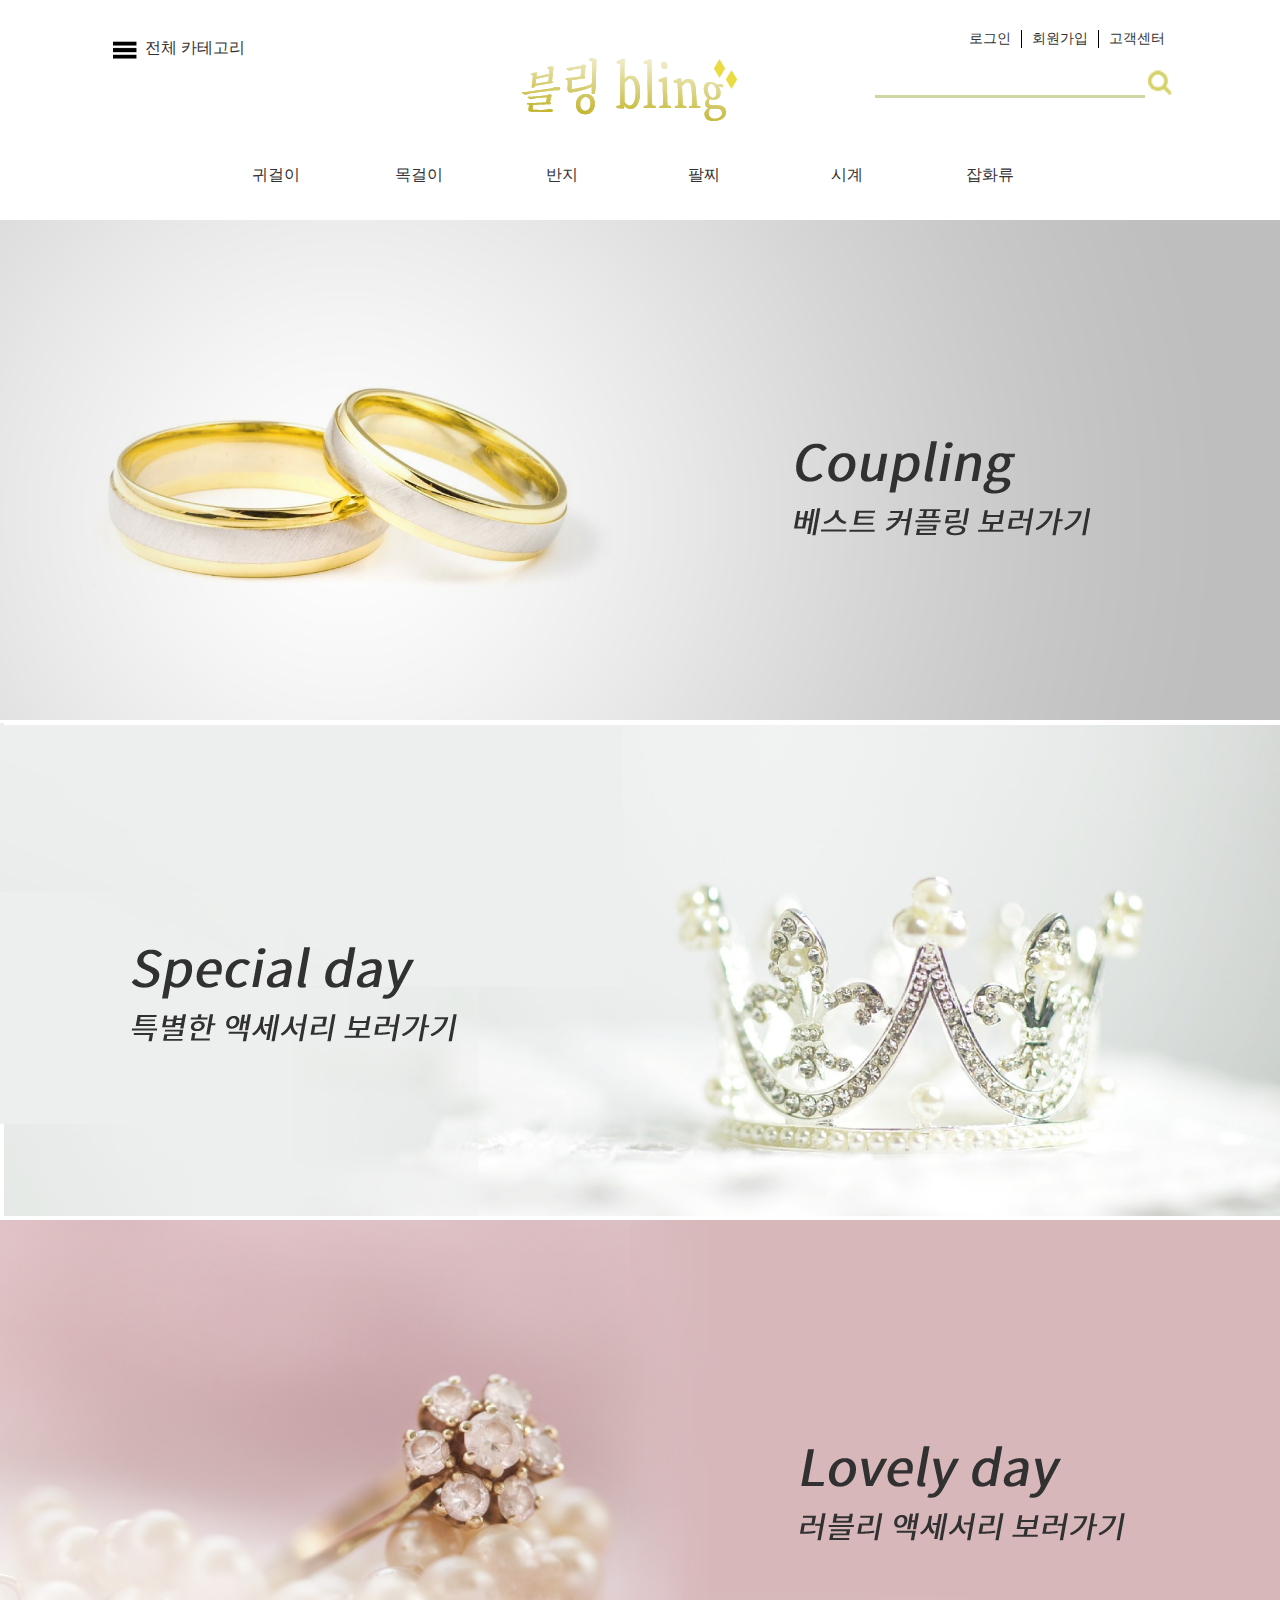
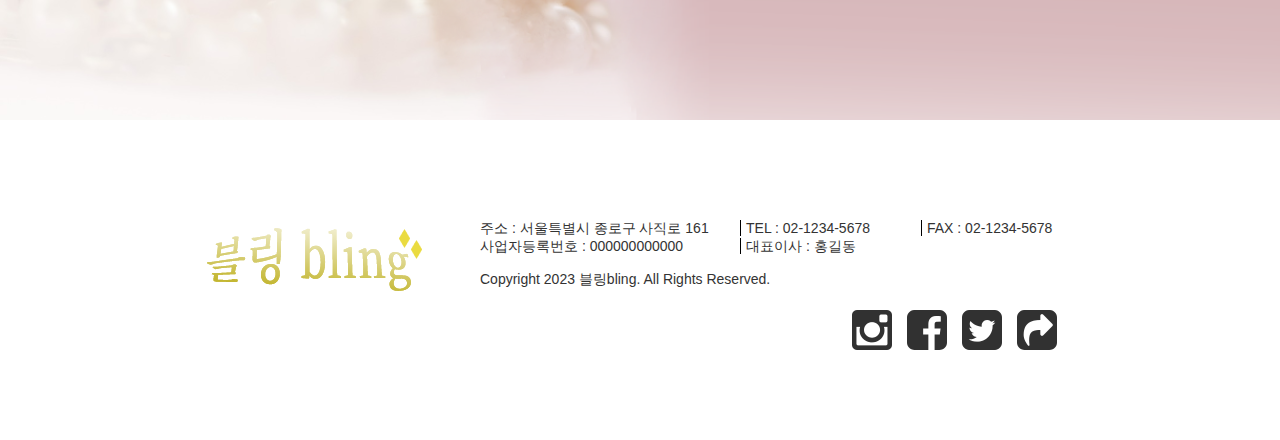
<file: bling/index.html>
<!DOCTYPE html>
<html>
    <head>
        <meta charset="utf-8">
        <meta title="블링bling">
        <title>블링bling</title>
        <link href="./css/main_css.css" type="text/css" rel="stylesheet">
        <script src="./javascript/jquery-1.12.3.js"></script>
        <script src="./javascript/main_js.js" defer type="text/javascript"></script>
    </head>
    <body>
        <div class="wrap">
            <div class="header">
                <div class="full_nav">
                    <li class="full_nav_text">
                        <a href="#" id="nav_text_btn">
                            <img src="./images/hamburger_button.png" alt="전체_카테고리_버튼">
                            <span>전체 카테고리</span></a>
                    </li>
                    <div id="full_nav_bak">
                        <ul class="full_main_nav">
                            <li><a href="#">귀걸이</a>
                                <ul class="full_sub_nav">
                                    <li><a href="#">링</a></li>
                                    <li><a href="#">드롭</a></li>
                                    <li><a href="#">피어싱</a></li>
                                </ul>
                            </li>
                            <li><a href="#">목걸이</a>
                                <ul class="full_sub_nav">
                                    <li><a href="#">목걸이</a></li>
                                    <li><a href="#">체인</a></li>
                                    <li><a href="#">펜던트</a></li>
                                </ul>
                            </li>
                            <li><a href="#">반지</a>
                                <ul class="full_sub_nav">
                                    <li><a href="#">데일리</a></li>
                                    <li><a href="#">커플링</a></li>
                                </ul>
                            </li>
                        </ul>
                        <ul class="full_main_nav">
                            <li><a href="#">팔찌</a>
                                <ul class="full_sub_nav">
                                    <li><a href="#">팔찌</a></li>
                                    <li><a href="#">발찌</a></li>
                                </ul>
                            </li>
                            <li><a href="#">시계</a>
                                <ul class="full_sub_nav">
                                    <li><a href="#">여성시계</a></li>
                                    <li><a href="#">남성시계</a></li>
                                    <li><a href="#">커플시계</a></li>
                                </ul>
                            </li>
                            <li><a href="#">잡화류</a>
                                <ul class="full_sub_nav">
                                    <li><a href="#">지갑</a></li>
                                    <li><a href="#">키링</a></li>
                                    <li><a href="#">가방</a></li>
                                </ul>
                            </li>
                        </ul>
                    </div>
                </div>
                <div class="logo">
                    <a href="#"><img src="./images/logo.png" alt="로고이미지"></a>
                </div>
                <div class="login">
                    <li><a href="./login.html">로그인</a></li>
                    <li><a href="./create_first_account.html">회원가입</a></li>
                    <li><a href="./customer_service.html">고객센터</a></li>
                </div>
                <div class="search_remove"></div>
                <div class="search">
                    <ul>
                        <li><input type="search" name="nav_search" class="nav_search" placeholder="검색어를 입력해 주세요" maxlength="100"></li>
                        <li><a href="#"><img src="./images/search_icon.png" alt="검색돋보기"></a></li>
                    </ul>
                </div>
                <div class="nav_bak"></div>
                <nav class="nav">
                    <ul class="main_nav">
                        <li><a href="#">귀걸이</a>
                            <ul class="sub_nav">
                                <li><a href="#">링</a></li>
                                <li><a href="#">드롭</a></li>
                                <li><a href="#">피어싱</a></li>
                            </ul>
                        </li>
                        <li><a href="#">목걸이</a>
                            <ul class="sub_nav">
                                <li><a href="#">목걸이</a></li>
                                <li><a href="#">체인</a></li>
                                <li><a href="#">펜던트</a></li>
                            </ul>
                        </li>
                        <li><a href="#">반지</a>
                            <ul class="sub_nav">
                                <li><a href="#">데일리</a></li>
                                <li><a href="#">커플링</a></li>
                            </ul>
                        </li>
                        <li><a href="#">팔찌</a>
                            <ul class="sub_nav">
                                <li><a href="#">팔찌</a></li>
                                <li><a href="#">발찌</a></li>
                            </ul>
                        </li>
                        <li><a href="#">시계</a>
                            <ul class="sub_nav">
                                <li><a href="#">여성시계</a></li>
                                <li><a href="#">남성시계</a></li>
                                <li><a href="#">커플시계</a></li>
                            </ul>
                        </li>
                        <li><a href="#">잡화류</a>
                            <ul class="sub_nav">
                                <li><a href="#">지갑</a></li>
                                <li><a href="#">키링</a></li>
                                <li><a href="#">가방</a></li>
                            </ul>
                        </li>
                    </ul>
                </nav>
            </div>
            <div class="content">
                <ul class="banner">
                    <a href="#"><li class="banner_img ban1" id="ban1"></li></a>
                    <a href="#"><li class="banner_img ban2" id="ban2"></li></a>
                    <a href="#"><li class="banner_img ban3" id="ban3"></li></a>
                </ul>
            </div>
            <div class="footer">
                <div class="footer_logo">
                    <img src="./images/logo.png" alt="푸터로고">
                </div>
                <div class="copy">
                    <li>주소 : 서울특별시 종로구 사직로 161</li>
                    <li>TEL : 02-1234-5678</li>
                    <li>FAX : 02-1234-5678</li>
                    <li>사업자등록번호 : 000000000000</li>
                    <li>대표이사 : 홍길동</li>
                    <li>Copyright 2023 블링bling. All Rights Reserved.</li>
                </div>
                <div class="sns">
                    <li><a href="#"><img src="./images/sns_icon_1.png" alt="인스타그램"></a></li>
                    <li><a href="#"><img src="./images/sns_icon_2.png" alt="페이스북"></a></li>
                    <li><a href="#"><img src="./images/sns_icon_3.png" alt="트위터"></a></li>
                    <li><a href="#"><img src="./images/sns_icon_4.png" alt="공유하기"></a></li>
                </div>
            </div>
        </div>
    </body>
</html>
</file>
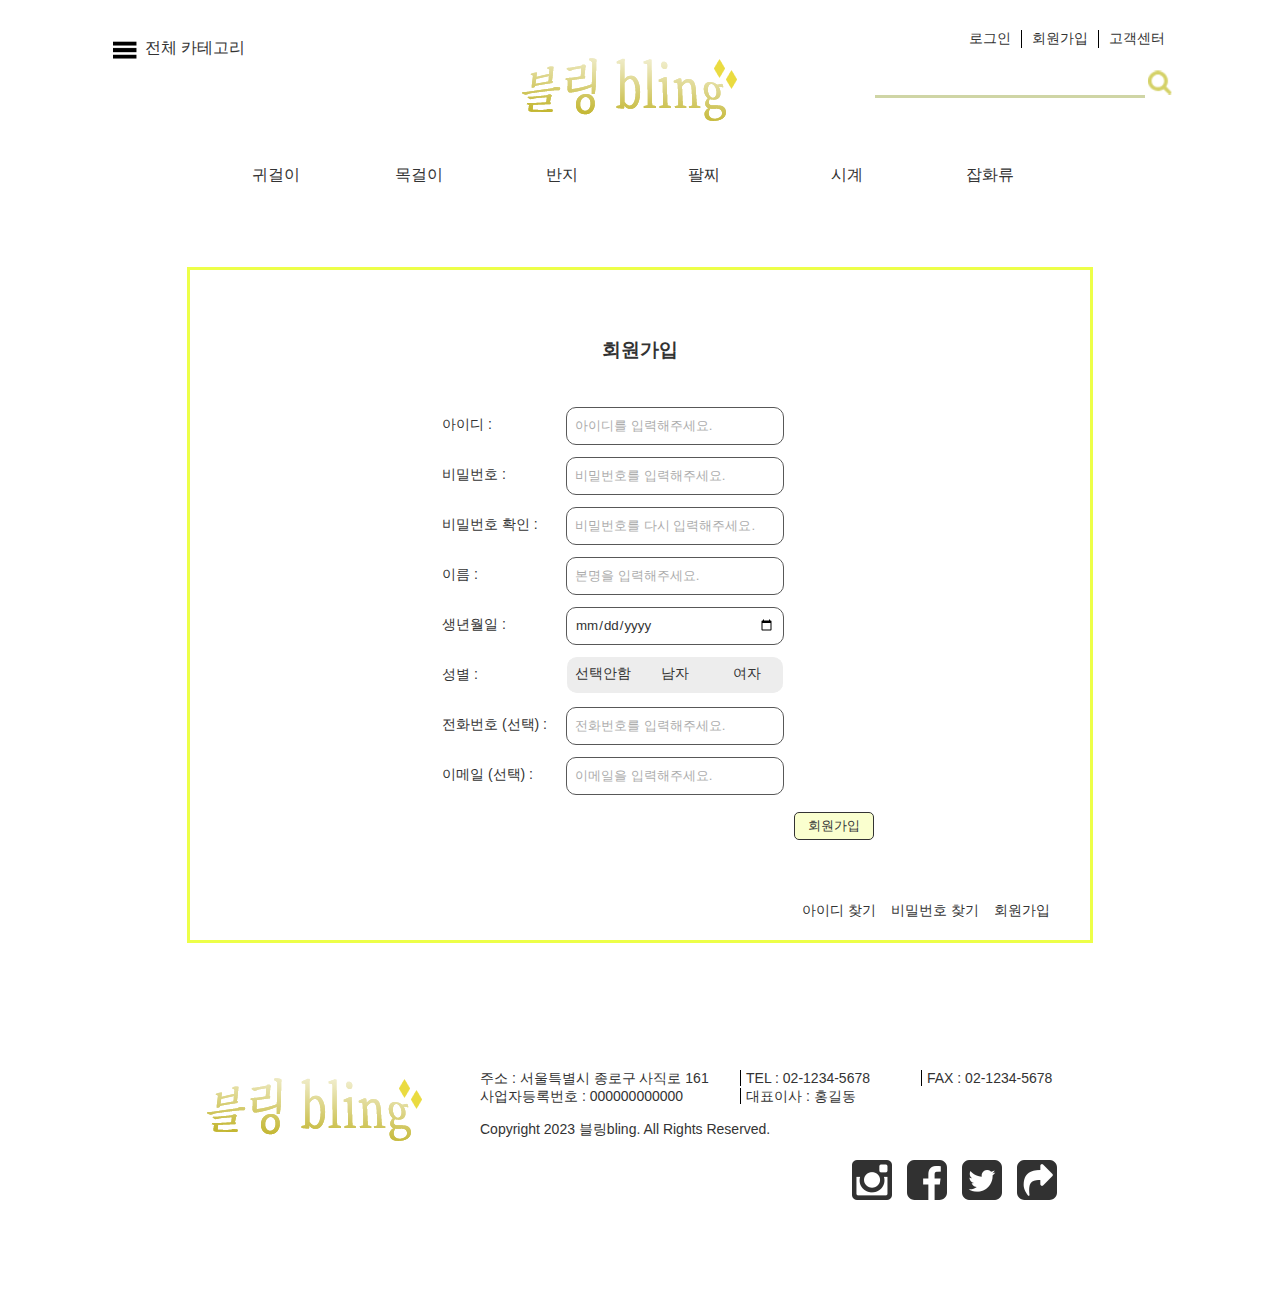
<file: bling/create_account.html>
<!DOCTYPE html>
<html>
    <head>
        <meta charset="utf-8">
        <meta title="블링bling">
        <title>블링bling-회원가입 페이지</title>
        <link href="./css/main_css.css" type="text/css" rel="stylesheet">
        <link href="./css/login_css.css" type="text/css" rel="stylesheet">
        <link href="./css/create_account_css.css" type="text/css" rel="stylesheet">
        <script src="./javascript/jquery-1.12.3.js"></script>
        <script src="./javascript/main_js.js" defer type="text/javascript"></script>
        <script src="./javascript/create_account_js.js" defer type="text/javascript"></script>
    </head>
    <body>
        <div class="wrap">
            <div class="header">
                <div class="full_nav">
                    <li class="full_nav_text">
                        <a href="#" id="nav_text_btn">
                            <img src="./images/hamburger_button.png" alt="전체_카테고리_버튼">
                            <span>전체 카테고리</span></a>
                    </li>
                    <div id="full_nav_bak">
                        <ul class="full_main_nav">
                            <li><a href="#">귀걸이</a>
                                <ul class="full_sub_nav">
                                    <li><a href="#">링</a></li>
                                    <li><a href="#">드롭</a></li>
                                    <li><a href="#">피어싱</a></li>
                                </ul>
                            </li>
                            <li><a href="#">목걸이</a>
                                <ul class="full_sub_nav">
                                    <li><a href="#">목걸이</a></li>
                                    <li><a href="#">체인</a></li>
                                    <li><a href="#">펜던트</a></li>
                                </ul>
                            </li>
                            <li><a href="#">반지</a>
                                <ul class="full_sub_nav">
                                    <li><a href="#">데일리</a></li>
                                    <li><a href="#">커플링</a></li>
                                </ul>
                            </li>
                        </ul>
                        <ul class="full_main_nav">
                            <li><a href="#">팔찌</a>
                                <ul class="full_sub_nav">
                                    <li><a href="#">팔찌</a></li>
                                    <li><a href="#">발찌</a></li>
                                </ul>
                            </li>
                            <li><a href="#">시계</a>
                                <ul class="full_sub_nav">
                                    <li><a href="#">여성시계</a></li>
                                    <li><a href="#">남성시계</a></li>
                                    <li><a href="#">커플시계</a></li>
                                </ul>
                            </li>
                            <li><a href="#">잡화류</a>
                                <ul class="full_sub_nav">
                                    <li><a href="#">지갑</a></li>
                                    <li><a href="#">키링</a></li>
                                    <li><a href="#">가방</a></li>
                                </ul>
                            </li>
                        </ul>
                    </div>
                </div>
                <div class="logo">
                    <a href="./index.html"><img src="./images/logo.png" alt="로고이미지"></a>
                </div>
                <div class="login">
                    <li><a href="./login.html">로그인</a></li>
                    <li><a href="./create_first_account.html">회원가입</a></li>
                    <li><a href="./customer_service.html">고객센터</a></li>
                </div>
                <div class="search_remove"></div>
                <div class="search">
                    <ul>
                        <li><input type="search" name="nav_search" class="nav_search" placeholder="검색어를 입력해 주세요" maxlength="100"></li>
                        <li><a href="#"><img src="./images/search_icon.png" alt="검색돋보기"></a></li>
                    </ul>
                </div>
                <div class="nav_bak"></div>
                <nav class="nav">
                    <ul class="main_nav">
                        <li><a href="#">귀걸이</a>
                            <ul class="sub_nav">
                                <li><a href="#">링</a></li>
                                <li><a href="#">드롭</a></li>
                                <li><a href="#">피어싱</a></li>
                            </ul>
                        </li>
                        <li><a href="#">목걸이</a>
                            <ul class="sub_nav">
                                <li><a href="#">목걸이</a></li>
                                <li><a href="#">체인</a></li>
                                <li><a href="#">펜던트</a></li>
                            </ul>
                        </li>
                        <li><a href="#">반지</a>
                            <ul class="sub_nav">
                                <li><a href="#">데일리</a></li>
                                <li><a href="#">커플링</a></li>
                            </ul>
                        </li>
                        <li><a href="#">팔찌</a>
                            <ul class="sub_nav">
                                <li><a href="#">팔찌</a></li>
                                <li><a href="#">발찌</a></li>
                            </ul>
                        </li>
                        <li><a href="#">시계</a>
                            <ul class="sub_nav">
                                <li><a href="#">여성시계</a></li>
                                <li><a href="#">남성시계</a></li>
                                <li><a href="#">커플시계</a></li>
                            </ul>
                        </li>
                        <li><a href="#">잡화류</a>
                            <ul class="sub_nav">
                                <li><a href="#">지갑</a></li>
                                <li><a href="#">키링</a></li>
                                <li><a href="#">가방</a></li>
                            </ul>
                        </li>
                    </ul>
                </nav>
            </div>
            <div class="content">
                <div class="login_input">
                    <form id="form_check" method="post" action="./create_last_account.html">
                        <h3>회원가입</h3>
                        <ul>
                            <li><p>아이디 :</p><input type="text" class="login_box" id="create_id" placeholder="아이디를 입력해주세요." maxlength="30" value="">
                                <div id="add_text_1" class="add_text_box" style="display: none;"><p class="add_text">영문 또는 숫자로 5자리 이상 입력해주세요.</p></div>
                            </li>
                            <li><p>비밀번호 :</p><input type="password" class="login_box" id="create_password" placeholder="비밀번호를 입력해주세요." maxlength="255">
                                <div id="add_text_2" class="add_text_box" style="display: none;"><p class="add_text">영문과 숫자,특수문자를 조합하여 8자리 이상<br> 입력해주세요.</p></div>
                            </li>
                            <li><p>비밀번호 확인 :</p><input type="password" class="login_box" id="password_check" placeholder="비밀번호를 다시 입력해주세요." maxlength="255">
                                <div id="add_text_3" class="add_text_box" style="display: none;"><p class="add_text">비밀번호가 일치하지 않습니다.</p></div>
                            </li>
                            <li><p>이름 :</p><input type="text" class="login_box" id="create_name" placeholder="본명을 입력해주세요." maxlength="255"></li>
                            <li><p>생년월일 :</p><input type="date" class="login_box" id="create_date">
                                <div id="add_text_4" class="add_text_box" style="display: none;"><p class="add_text">생년월일을 입력해주세요.</p></div>
                            </li>
                            <li class="gender"><p>성별 :</p>
                                <ul>
                                    <li><input type="radio" class="login_box gender_radio" name="gender_r" id="create_gender_1" value="선택안함"><label for="create_gender_1">선택안함</label></li>
                                    <li><input type="radio" class="login_box gender_radio" name="gender_r" id="create_gender_2" value="남자"><label for="create_gender_2">남자</label></li>
                                    <li><input type="radio" class="login_box gender_radio" name="gender_r" id="create_gender_3" value="여자"><label for="create_gender_3">여자</label></li>
                                </ul>
                                <div id="add_text_5" class="add_text_box" style="display: none;"><p class="add_text">성별을 입력해주세요.</p></div>
                            </li>
                            <li><p>전화번호 (선택) :</p><input type="tel" class="login_box" id="create_tel" placeholder="전화번호를 입력해주세요."></li>
                            <li><p>이메일 (선택) :</p><input type="email" class="login_box" id="create_email" placeholder="이메일을 입력해주세요."></li>
                            <li><input type="submit" class="login_btn" id="create_account_btn" value="회원가입"></li>
                        </ul>
                        <div class="login_option_text"><a href="#">아이디 찾기</a><a href="#">비밀번호 찾기</a><a href="./create_first_account.html">회원가입</a></div>
                    </form>
                </div>
            </div>
            <div class="footer">
                <div class="footer_logo">
                    <img src="./images/logo.png" alt="푸터로고">
                </div>
                <div class="copy">
                    <li>주소 : 서울특별시 종로구 사직로 161</li>
                    <li>TEL : 02-1234-5678</li>
                    <li>FAX : 02-1234-5678</li>
                    <li>사업자등록번호 : 000000000000</li>
                    <li>대표이사 : 홍길동</li>
                    <li>Copyright 2023 블링bling. All Rights Reserved.</li>
                </div>
                <div class="sns">
                    <li><a href="#"><img src="./images/sns_icon_1.png" alt="인스타그램"></a></li>
                    <li><a href="#"><img src="./images/sns_icon_2.png" alt="페이스북"></a></li>
                    <li><a href="#"><img src="./images/sns_icon_3.png" alt="트위터"></a></li>
                    <li><a href="#"><img src="./images/sns_icon_4.png" alt="공유하기"></a></li>
                </div>
            </div>
        </div>
    </body>
</html>
</file>
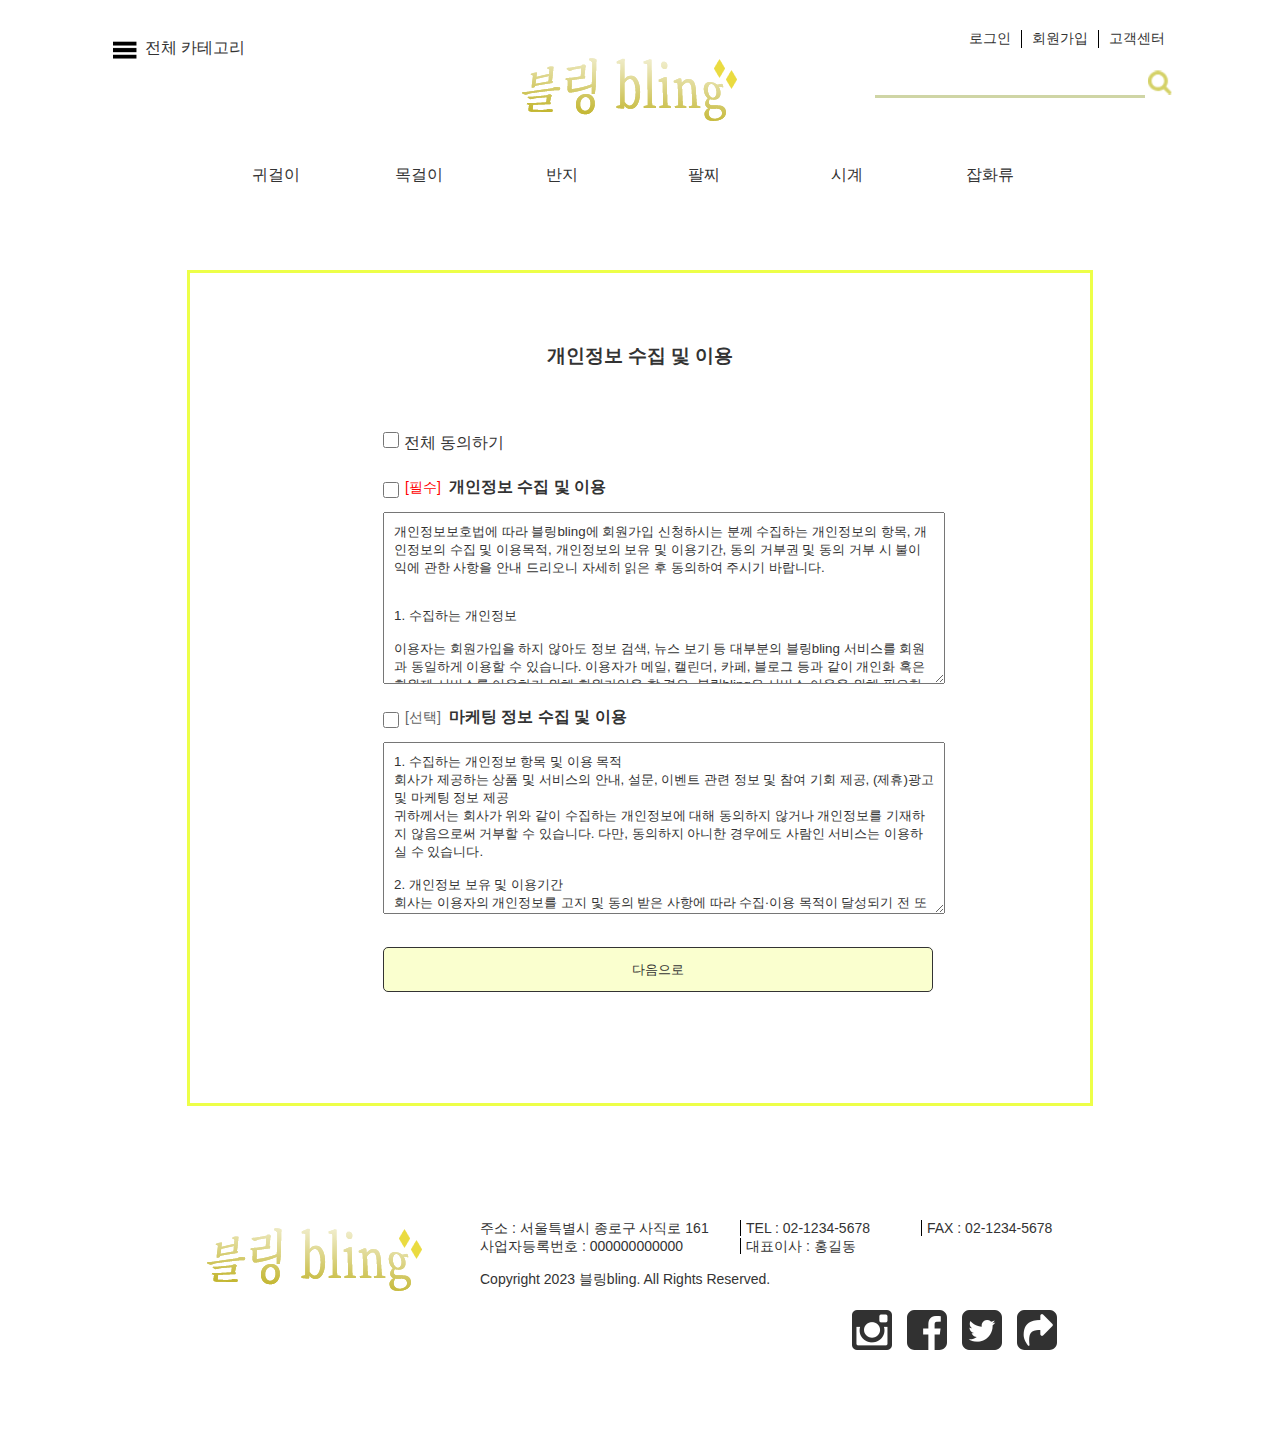
<file: bling/create_first_account.html>
<!DOCTYPE html>
<html>
    <head>
        <meta charset="utf-8">
        <meta title="블링bling">
        <title>블링bling-회원가입 페이지</title>
        <link href="./css/main_css.css" type="text/css" rel="stylesheet">
        <link href="./css/login_css.css" type="text/css" rel="stylesheet">
        <link href="./css/create_first_account_css.css" type="text/css" rel="stylesheet">
        <script src="./javascript/jquery-1.12.3.js"></script>
        <script src="./javascript/main_js.js" defer type="text/javascript"></script>
        <script src="./javascript/create_first_account_js.js" defer type="text/javascript"></script>
    </head>
    <body>
        <div class="wrap">
            <div class="header">
                <div class="full_nav">
                    <li class="full_nav_text">
                        <a href="#" id="nav_text_btn">
                            <img src="./images/hamburger_button.png" alt="전체_카테고리_버튼">
                            <span>전체 카테고리</span></a>
                    </li>
                    <div id="full_nav_bak">
                        <ul class="full_main_nav">
                            <li><a href="#">귀걸이</a>
                                <ul class="full_sub_nav">
                                    <li><a href="#">링</a></li>
                                    <li><a href="#">드롭</a></li>
                                    <li><a href="#">피어싱</a></li>
                                </ul>
                            </li>
                            <li><a href="#">목걸이</a>
                                <ul class="full_sub_nav">
                                    <li><a href="#">목걸이</a></li>
                                    <li><a href="#">체인</a></li>
                                    <li><a href="#">펜던트</a></li>
                                </ul>
                            </li>
                            <li><a href="#">반지</a>
                                <ul class="full_sub_nav">
                                    <li><a href="#">데일리</a></li>
                                    <li><a href="#">커플링</a></li>
                                </ul>
                            </li>
                        </ul>
                        <ul class="full_main_nav">
                            <li><a href="#">팔찌</a>
                                <ul class="full_sub_nav">
                                    <li><a href="#">팔찌</a></li>
                                    <li><a href="#">발찌</a></li>
                                </ul>
                            </li>
                            <li><a href="#">시계</a>
                                <ul class="full_sub_nav">
                                    <li><a href="#">여성시계</a></li>
                                    <li><a href="#">남성시계</a></li>
                                    <li><a href="#">커플시계</a></li>
                                </ul>
                            </li>
                            <li><a href="#">잡화류</a>
                                <ul class="full_sub_nav">
                                    <li><a href="#">지갑</a></li>
                                    <li><a href="#">키링</a></li>
                                    <li><a href="#">가방</a></li>
                                </ul>
                            </li>
                        </ul>
                    </div>
                </div>
                <div class="logo">
                    <a href="./index.html"><img src="./images/logo.png" alt="로고이미지"></a>
                </div>
                <div class="login">
                    <li><a href="./login.html">로그인</a></li>
                    <li><a href="./create_first_account.html">회원가입</a></li>
                    <li><a href="./customer_service.html">고객센터</a></li>
                </div>
                <div class="search_remove"></div>
                <div class="search">
                    <ul>
                        <li><input type="search" name="nav_search" class="nav_search" placeholder="검색어를 입력해 주세요" maxlength="100"></li>
                        <li><a href="#"><img src="./images/search_icon.png" alt="검색돋보기"></a></li>
                    </ul>
                </div>
                <div class="nav_bak"></div>
                <nav class="nav">
                    <ul class="main_nav">
                        <li><a href="#">귀걸이</a>
                            <ul class="sub_nav">
                                <li><a href="#">링</a></li>
                                <li><a href="#">드롭</a></li>
                                <li><a href="#">피어싱</a></li>
                            </ul>
                        </li>
                        <li><a href="#">목걸이</a>
                            <ul class="sub_nav">
                                <li><a href="#">목걸이</a></li>
                                <li><a href="#">체인</a></li>
                                <li><a href="#">펜던트</a></li>
                            </ul>
                        </li>
                        <li><a href="#">반지</a>
                            <ul class="sub_nav">
                                <li><a href="#">데일리</a></li>
                                <li><a href="#">커플링</a></li>
                            </ul>
                        </li>
                        <li><a href="#">팔찌</a>
                            <ul class="sub_nav">
                                <li><a href="#">팔찌</a></li>
                                <li><a href="#">발찌</a></li>
                            </ul>
                        </li>
                        <li><a href="#">시계</a>
                            <ul class="sub_nav">
                                <li><a href="#">여성시계</a></li>
                                <li><a href="#">남성시계</a></li>
                                <li><a href="#">커플시계</a></li>
                            </ul>
                        </li>
                        <li><a href="#">잡화류</a>
                            <ul class="sub_nav">
                                <li><a href="#">지갑</a></li>
                                <li><a href="#">키링</a></li>
                                <li><a href="#">가방</a></li>
                            </ul>
                        </li>
                    </ul>
                </nav>
            </div>
            <div class="content">
                <div class="login_input">
                    <form id="form_check" method="post" action="./create_account.html">
                        <h3>개인정보 수집 및 이용</h3>
                        <ul>
                            <li><input type="checkbox" class="text_check_box" name="text_check" id="check_1"><label for="check_1"><span>전체 동의하기</span></label>
                                </li>
                            <li class="check_box_li"><input type="checkbox" class="text_check_box" name="text_check" id="check_2"><label for="check_2"><p>[필수]</p><span>개인정보 수집 및 이용</span></label>
                                <textarea readonly>
개인정보보호법에 따라 블링bling에 회원가입 신청하시는 분께 수집하는 개인정보의 항목, 개인정보의 수집 및 이용목적, 개인정보의 보유 및 이용기간, 동의 거부권 및 동의 거부 시 불이익에 관한 사항을 안내 드리오니 자세히 읽은 후 동의하여 주시기 바랍니다.


1. 수집하는 개인정보

이용자는 회원가입을 하지 않아도 정보 검색, 뉴스 보기 등 대부분의 블링bling 서비스를 회원과 동일하게 이용할 수 있습니다. 이용자가 메일, 캘린더, 카페, 블로그 등과 같이 개인화 혹은 회원제 서비스를 이용하기 위해 회원가입을 할 경우, 블링bling은 서비스 이용을 위해 필요한 최소한의 개인정보를 수집합니다.

회원가입 시점에 블링bling이 이용자로부터 수집하는 개인정보는 아래와 같습니다.

- 회원 가입 시 필수항목으로 아이디, 비밀번호, 이름, 생년월일, 성별, 휴대전화번호를, 선택항목으로 본인확인 이메일주소를 수집합니다. 실명 인증된 아이디로 가입 시, 암호화된 동일인 식별정보(CI), 중복가입 확인정보(DI), 내외국인 정보를 함께 수집합니다. 만 14세 미만 아동의 경우, 법정대리인의 동의를 받고 있으며, 휴대전화번호 또는 아이핀 인증을 통해 법정대리인의 동의를 확인하고 있습니다. 이 과정에서 법정대리인의 정보(법정대리인의 이름, 중복가입확인정보(DI), 휴대전화번호(아이핀 인증인 경우 아이핀번호))를 추가로 수집합니다.
- 비밀번호 없이 회원 가입 시에는 필수항목으로 아이디, 이름, 생년월일, 휴대전화번호를, 선택항목으로 비밀번호를 수집합니다.
- 단체 회원가입 시 필수 항목으로 단체아이디, 비밀번호, 단체이름, 이메일주소, 휴대전화번호를, 선택항목으로 단체 대표자명을 수집합니다.

서비스 이용 과정에서 이용자로부터 수집하는 개인정보는 아래와 같습니다.

- 회원정보 또는 개별 서비스에서 프로필 정보(별명, 프로필 사진)를 설정할 수 있습니다. 회원정보에 별명을 입력하지 않은 경우에는 마스킹 처리된 아이디가 별명으로 자동 입력됩니다.
- 블링bling 내의 개별 서비스 이용, 이벤트 응모 및 경품 신청 과정에서 해당 서비스의 이용자에 한해 추가 개인정보 수집이 발생할 수 있습니다. 추가로 개인정보를 수집할 경우에는 해당 개인정보 수집 시점에서 이용자에게 ‘수집하는 개인정보 항목, 개인정보의 수집 및 이용목적, 개인정보의 보관기간’에 대해 안내 드리고 동의를 받습니다.

서비스 이용 과정에서 IP 주소, 쿠키, 서비스 이용 기록, 기기정보, 위치정보가 생성되어 수집될 수 있습니다. 또한 이미지 및 음성을 이용한 검색 서비스 등에서 이미지나 음성이 수집될 수 있습니다.

구체적으로 1) 서비스 이용 과정에서 이용자에 관한 정보를 자동화된 방법으로 생성하거나 이용자가 입력한 정보를 저장(수집)하거나, 2) 이용자 기기의 고유한 정보를 원래의 값을 확인하지 못 하도록 안전하게 변환하여 수집합니다.
서비스 이용 과정에서 위치정보가 수집될 수 있으며,
블링bling에서 제공하는 위치기반 서비스에 대해서는 '블링bling 위치기반서비스 이용약관'에서 자세하게 규정하고 있습니다.
이와 같이 수집된 정보는 개인정보와의 연계 여부 등에 따라 개인정보에 해당할 수 있고, 개인정보에 해당하지 않을 수도 있습니다.
 
생성정보 수집에 대한 추가 설명

IP(Internet Protocol) 주소란?
IP 주소는 인터넷 망 사업자가 인터넷에 접속하는 이용자의 PC 등 기기에 부여하는 온라인 주소정보 입니다. IP 주소가 개인정보에 해당하는지 여부에 대해서는 각국마다 매우 다양한 견해가 있습니다.

서비스 이용기록이란?
블링bling 접속 일시, 이용한 서비스 목록 및 서비스 이용 과정에서 발생하는 정상 또는 비정상 로그 일체,메일 수발신 과정에서 기록되는 이메일주소, 친구 초대하기 또는 선물하기 등에서 입력하는 휴대전화번호, 스마트스토어 판매자와 구매자간 상담내역(블링bling톡톡 및 상품 Q&A 게시글) 등을 의미합니다. 정보주체가 식별되는 일부 서비스 이용기록(행태정보 포함)과 관련한 처리 목적 등에 대해서는 본 개인정보 처리방침에서 규정하고 있는 수집하는 개인정보, 수집한 개인정보의 이용, 개인정보의 파기 등에서 설명하고 있습니다. 이는 서비스 제공을 위해 수반되는 것으로 이를 거부하시는 경우 서비스 이용에 제한이 있을 수 있으며, 관련하여서는 고객센터로 문의해주시길 바랍니다. 이 외에 정보주체를 식별하지 않고 행태정보를 처리하는 경우와 관련하여서는 '블링bling 맞춤형 광고 안내'에서 확인하실 수 있습니다.

기기정보란?
본 개인정보처리방침에 기재된 기기정보는 생산 및 판매 과정에서 기기에 부여된 정보뿐 아니라, 기기의 구동을 위해 사용되는 S/W를 통해 확인 가능한 정보를 모두 일컫습니다. OS(Windows, MAC OS 등) 설치 과정에서 이용자가 PC에 부여하는 컴퓨터의 이름, PC에 장착된 주변기기의 일련번호, 스마트폰의 통신에 필요한 고유한 식별값(IMEI, IMSI), AAID 혹은 IDFA, 설정언어 및 설정 표준시, USIM의 통신사 코드 등을 의미합니다. 단, 블링bling은 IMEI와 같은 기기의 고유한 식별값을 수집할 필요가 있는 경우, 이를 수집하기 전에 블링bling도 원래의 값을 알아볼 수 없는 방식으로 암호화 하여 식별성(Identifiability)을 제거한 후에 수집합니다.

쿠키(cookie)란?
쿠키는 이용자가 웹사이트를 접속할 때에 해당 웹사이트에서 이용자의 웹브라우저를 통해 이용자의 PC에 저장하는 매우 작은 크기의 텍스트 파일입니다. 이후 이용자가 다시 웹사이트를 방문할 경우 웹사이트 서버는 이용자 PC에 저장된 쿠키의 내용을 읽어 이용자가 설정한 서비스 이용 환경을 유지하여 편리한 인터넷 서비스 이용을 가능케 합니다. 또한 방문한 서비스 정보, 서비스 접속 시간 및 빈도, 서비스 이용 과정에서 생성된 또는 제공(입력)한 정보 등을 분석하여 이용자의 취향과 관심에 특화된 서비스(광고 포함)를 제공할 수 있습니다. 이용자는 쿠키에 대한 선택권을 가지고 있으며, 웹브라우저에서 옵션을 설정함으로써 모든 쿠키를 허용하거나, 쿠키가 저장될 때마다 확인을 거치거나, 아니면 모든 쿠키의 저장을 거부할 수도 있습니다. 다만, 쿠키의 저장을 거부할 경우에는 로그인이 필요한 블링bling 일부 서비스의 이용에 불편이 있을 수 있습니다.
<웹 브라우저에서 쿠키 허용/차단 방법>
- 크롬(Chrome) : 웹 브라우저 설정 > 개인정보 보호 및 보안 > 인터넷 사용 기록
삭제
- 엣지(Edge) : 웹 브라우저 설정 > 쿠키 및 사이트 권한 > 쿠키 및 사이트 데이터
관리 및 삭제
                                    
<모바일 브라우저에서 쿠키 허용/차단>
- 크롬(Chrome) : 모바일 브라우저 설정 > 개인정보 보호 및 보안 > 인터넷 사용 기록 삭제
- 사파리(Safari) : 모바일 기기 설정 > 사파리(Safari) > 고급 > 모든 쿠키 차단
- 삼성 인터넷 : 모바일 브라우저 설정 > 인터넷 사용 기록 > 인터넷 사용 기록 삭제

쿠키에 관한 자세한 내용(블링bling 프라이버시 센터) 알아보기

2. 수집한 개인정보의 이용
                                    
블링bling 및 블링bling 관련 제반 서비스(모바일 웹/앱 포함)의 회원관리, 서비스 개발・제공 및 향상, 안전한 인터넷 이용환경 구축 등 아래의 목적으로만 개인정보를 이용합니다.
- 회원 가입 의사의 확인, 연령 확인 및 법정대리인 동의 진행, 이용자 및 법정대리인의 본인 확인, 이용자 식별, 회원탈퇴 의사의 확인 등 회원관리를 위하여 개인정보를 이용합니다.
- 콘텐츠 등 기존 서비스 제공(광고 포함)에 더하여, 인구통계학적 분석, 서비스 방문 및 이용기록의 분석, 개인정보 및 관심에 기반한 이용자간 관계의 형성, 지인 및 관심사 등에 기반한 맞춤형 서비스 제공 등 신규 서비스 요소의 발굴 및 기존 서비스 개선 등을 위하여 개인정보를 이용합니다. 신규 서비스 요소의 발굴 및 기존 서비스 개선 등에는 정보 검색, 다른 이용자와의 커뮤니케이션, 콘텐츠 생성·제공·추천, 상품 쇼핑 등에서의 인공지능(AI) 기술 적용이 포함됩니다.
- 법령 및 블링bling 이용약관을 위반하는 회원에 대한 이용 제한 조치, 부정 이용 행위를 포함하여 서비스의 원활한 운영에 지장을 주는 행위에 대한 방지 및 제재, 계정도용 및 부정거래 방지, 약관 개정 등의 고지사항 전달, 분쟁조정을 위한 기록 보존, 민원처리 등 이용자 보호 및 서비스 운영을 위하여 개인정보를 이용합니다.
- 유료 서비스 제공에 따르는 본인인증, 구매 및 요금 결제, 상품 및 서비스의 배송을 위하여 개인정보를 이용합니다.
- 이벤트 정보 및 참여기회 제공, 광고성 정보 제공 등 마케팅 및 프로모션 목적으로 개인정보를 이용합니다.
- 서비스 이용기록과 접속 빈도 분석, 서비스 이용에 대한 통계, 서비스 분석 및 통계에 따른 맞춤 서비스 제공 및 광고 게재 등에 개인정보를 이용합니다.
- 보안, 프라이버시, 안전 측면에서 이용자가 안심하고 이용할 수 있는 서비스 이용환경 구축을 위해 개인정보를 이용합니다.
                                    
3. 개인정보 보관기간

회사는 원칙적으로 이용자의 개인정보를 회원 탈퇴 시 지체없이 파기하고 있습니다. 단, 이용자에게 개인정보 보관기간에 대해 별도의 동의를 얻은 경우, 또는 법령에서 일정 기간 정보보관 의무를 부과하는 경우에는 해당 기간 동안 개인정보를 안전하게 보관합니다.

이용자에게 개인정보 보관기간에 대해 회원가입 시 또는 서비스 가입 시 동의를 얻은 경우는 아래와 같습니다.
                                    
- 부정 가입 및 이용 방지
부정 이용자의 DI (만 14세 미만의 경우 법정대리인DI): 탈퇴일로부터 6개월 보관
탈퇴한 이용자의 휴대전화번호(휴대전화 인증 시, 복호화가 불가능한 일방향 암호화(해시)하여 보관), DI(아이핀 인증 시) : 탈퇴일로부터 6개월 보관
- 블링bling 서비스 제공을 위한 본인 확인
통신사 정보, 휴대전화번호 : 수집 시점으로부터 1년 보관

전자상거래 등에서의 소비자 보호에 관한 법률, 전자문서 및 전자거래 기본법, 통신비밀보호법 등 법령에서 일정기간 정보의 보관을 규정하는 경우는 아래와 같습니다. 블링bling은 이 기간 동안 법령의 규정에 따라 개인정보를 보관하며, 본 정보를 다른 목적으로는 절대 이용하지 않습니다.
                                    
- 전자상거래 등에서 소비자 보호에 관한 법률
계약 또는 청약철회 등에 관한 기록: 5년 보관
대금결제 및 재화 등의 공급에 관한 기록: 5년 보관
소비자의 불만 또는 분쟁처리에 관한 기록: 3년 보관
- 전자문서 및 전자거래 기본법
공인전자주소를 통한 전자문서 유통에 관한 기록: 10년 보관
- 통신비밀보호법
로그인 기록: 3개월

4. 개인정보 수집 및 이용 동의를 거부할 권리

이용자는 개인정보의 수집 및 이용 동의를 거부할 권리가 있습니다. 회원가입 시 수집하는 최소한의 개인정보, 즉, 필수 항목에 대한 수집 및 이용 동의를 거부하실 경우, 회원가입이 어려울 수 있습니다.
                                </textarea>
                            </li>
                            <li class="check_box_li"><input type="checkbox" class="text_check_box" name="text_check" id="check_3"><label for="check_3"><p class="choice">[선택]</p><span>마케팅 정보 수집 및 이용</span></label>
                                <textarea readonly>1. 수집하는 개인정보 항목 및 이용 목적
회사가 제공하는 상품 및 서비스의 안내, 설문, 이벤트 관련 정보 및 참여 기회 제공, (제휴)광고 및 마케팅 정보 제공
귀하께서는 회사가 위와 같이 수집하는 개인정보에 대해 동의하지 않거나 개인정보를 기재하지 않음으로써 거부할 수 있습니다. 다만, 동의하지 아니한 경우에도 사람인 서비스는 이용하실 수 있습니다.

2. 개인정보 보유 및 이용기간
회사는 이용자의 개인정보를 고지 및 동의 받은 사항에 따라 수집∙이용 목적이 달성되기 전 또는 이용자의 탈퇴 요청이 있기 전까지 해당 정보를 보유합니다. 다만, 아래의 사유로 인하여 보관이 필요한 경우 외부와 차단된 별도 DB 또는 테이블에 분리 보관 됩니다.

가. 서비스 제공을 위해 수집한 정보 : 회원탈퇴 시까지
※ 광고성 정보 수신동의 및 하위 서비스 가입 : 동의 철회 시까지

나. 관련 법령에 의한 개인정보 보유
1) 통신비밀보호법
서비스 이용기록, 접속로그, 접속IP정보 : 3개월
2) 전자상거래 등에서의 소비자보호에 관한 법률
표시∙광고에 관한 기록 : 6개월
계약 또는 청약철회 등에 관한 기록 : 5년
대금결제 및 재화등의 공급에 관한 기록 : 5년
소비자의 불만 또는 분쟁처리에 관한 기록 : 3년
3) 부가가치세법
세금계산서, 영수증 등 거래내역 관련 정보 : 5년
                                </textarea>
                            </li>
                            <li><input type="submit" class="login_btn next_btn" id="create_next_btn" value="다음으로"><p id="errtext">[필수] 항목을 반드시 체크해주세요.</p></li>
                        </ul>
                    </form>
                </div>
            </div>
            <div class="footer">
                <div class="footer_logo">
                    <img src="./images/logo.png" alt="푸터로고">
                </div>
                <div class="copy">
                    <li>주소 : 서울특별시 종로구 사직로 161</li>
                    <li>TEL : 02-1234-5678</li>
                    <li>FAX : 02-1234-5678</li>
                    <li>사업자등록번호 : 000000000000</li>
                    <li>대표이사 : 홍길동</li>
                    <li>Copyright 2023 블링bling. All Rights Reserved.</li>
                </div>
                <div class="sns">
                    <li><a href="#"><img src="./images/sns_icon_1.png" alt="인스타그램"></a></li>
                    <li><a href="#"><img src="./images/sns_icon_2.png" alt="페이스북"></a></li>
                    <li><a href="#"><img src="./images/sns_icon_3.png" alt="트위터"></a></li>
                    <li><a href="#"><img src="./images/sns_icon_4.png" alt="공유하기"></a></li>
                </div>
            </div>
        </div>
    </body>
</html>
</file>
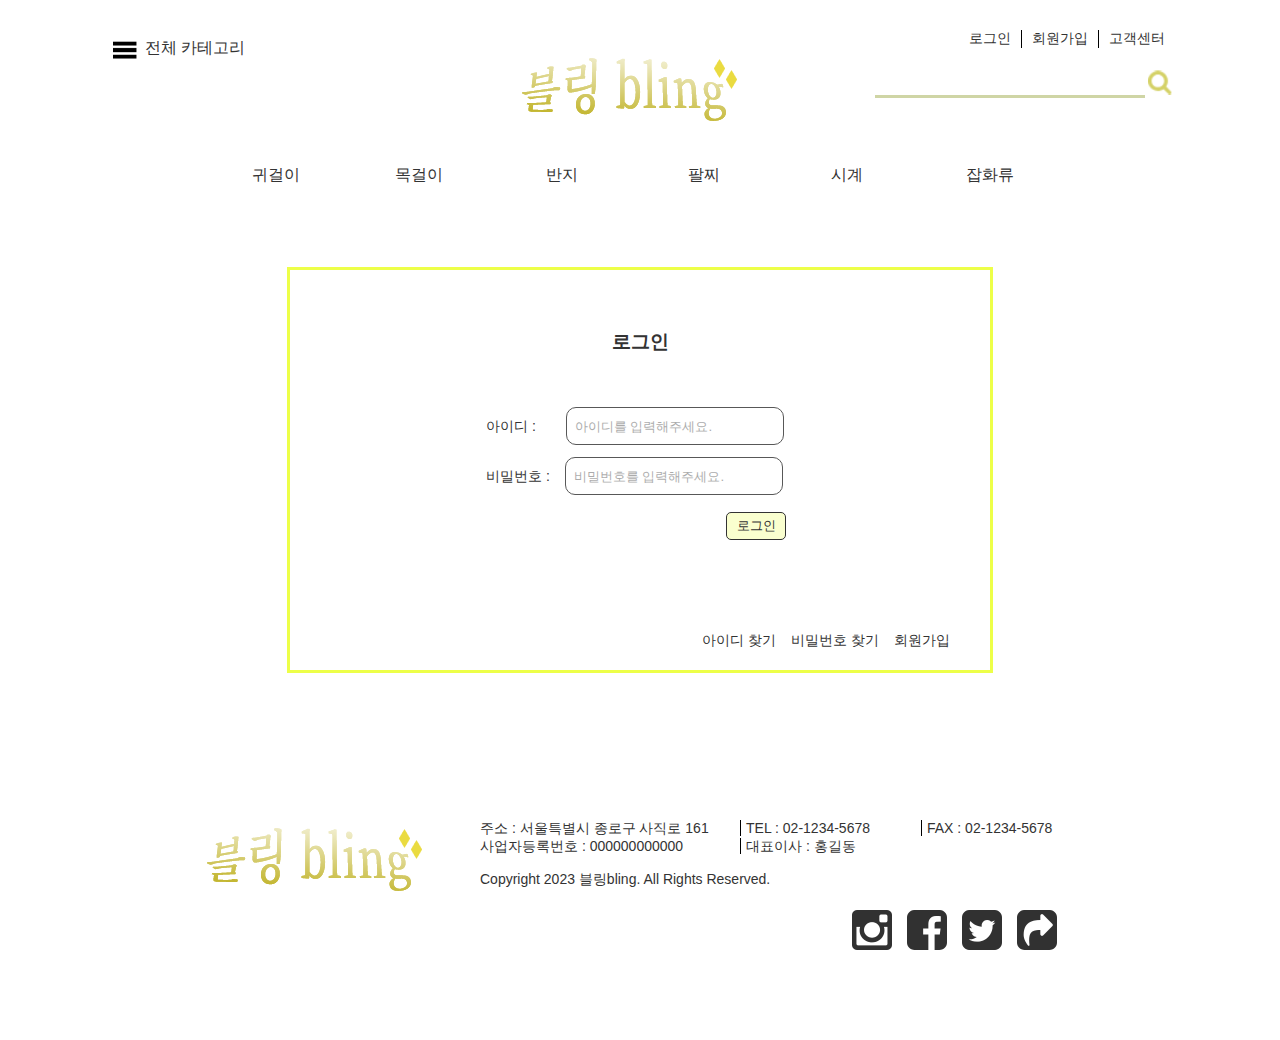
<file: bling/login.html>
<!DOCTYPE html>
<html>
    <head>
        <meta charset="utf-8">
        <meta title="블링bling">
        <title>블링bling-로그인 페이지</title>
        <link href="./css/main_css.css" type="text/css" rel="stylesheet">
        <link href="./css/login_css.css" type="text/css" rel="stylesheet">
        <script src="./javascript/jquery-1.12.3.js"></script>
        <script src="./javascript/main_js.js" defer type="text/javascript"></script>
    </head>
    <body>
        <div class="wrap">
            <div class="header">
                <div class="full_nav">
                    <li class="full_nav_text">
                        <a href="#" id="nav_text_btn">
                            <img src="./images/hamburger_button.png" alt="전체_카테고리_버튼">
                            <span>전체 카테고리</span></a>
                    </li>
                    <div id="full_nav_bak">
                        <ul class="full_main_nav">
                            <li><a href="#">귀걸이</a>
                                <ul class="full_sub_nav">
                                    <li><a href="#">링</a></li>
                                    <li><a href="#">드롭</a></li>
                                    <li><a href="#">피어싱</a></li>
                                </ul>
                            </li>
                            <li><a href="#">목걸이</a>
                                <ul class="full_sub_nav">
                                    <li><a href="#">목걸이</a></li>
                                    <li><a href="#">체인</a></li>
                                    <li><a href="#">펜던트</a></li>
                                </ul>
                            </li>
                            <li><a href="#">반지</a>
                                <ul class="full_sub_nav">
                                    <li><a href="#">데일리</a></li>
                                    <li><a href="#">커플링</a></li>
                                </ul>
                            </li>
                        </ul>
                        <ul class="full_main_nav">
                            <li><a href="#">팔찌</a>
                                <ul class="full_sub_nav">
                                    <li><a href="#">팔찌</a></li>
                                    <li><a href="#">발찌</a></li>
                                </ul>
                            </li>
                            <li><a href="#">시계</a>
                                <ul class="full_sub_nav">
                                    <li><a href="#">여성시계</a></li>
                                    <li><a href="#">남성시계</a></li>
                                    <li><a href="#">커플시계</a></li>
                                </ul>
                            </li>
                            <li><a href="#">잡화류</a>
                                <ul class="full_sub_nav">
                                    <li><a href="#">지갑</a></li>
                                    <li><a href="#">키링</a></li>
                                    <li><a href="#">가방</a></li>
                                </ul>
                            </li>
                        </ul>
                    </div>
                </div>
                <div class="logo">
                    <a href="./index.html"><img src="./images/logo.png" alt="로고이미지"></a>
                </div>
                <div class="login">
                    <li><a href="#">로그인</a></li>
                    <li><a href="./create_first_account.html">회원가입</a></li>
                    <li><a href="./customer_service.html">고객센터</a></li>
                </div>
                <div class="search_remove"></div>
                <div class="search">
                    <ul>
                        <li><input type="search" name="nav_search" class="nav_search" placeholder="검색어를 입력해 주세요" maxlength="100"></li>
                        <li><a href="#"><img src="./images/search_icon.png" alt="검색돋보기"></a></li>
                    </ul>
                </div>
                <div class="nav_bak"></div>
                <nav class="nav">
                    <ul class="main_nav">
                        <li><a href="#">귀걸이</a>
                            <ul class="sub_nav">
                                <li><a href="#">링</a></li>
                                <li><a href="#">드롭</a></li>
                                <li><a href="#">피어싱</a></li>
                            </ul>
                        </li>
                        <li><a href="#">목걸이</a>
                            <ul class="sub_nav">
                                <li><a href="#">목걸이</a></li>
                                <li><a href="#">체인</a></li>
                                <li><a href="#">펜던트</a></li>
                            </ul>
                        </li>
                        <li><a href="#">반지</a>
                            <ul class="sub_nav">
                                <li><a href="#">데일리</a></li>
                                <li><a href="#">커플링</a></li>
                            </ul>
                        </li>
                        <li><a href="#">팔찌</a>
                            <ul class="sub_nav">
                                <li><a href="#">팔찌</a></li>
                                <li><a href="#">발찌</a></li>
                            </ul>
                        </li>
                        <li><a href="#">시계</a>
                            <ul class="sub_nav">
                                <li><a href="#">여성시계</a></li>
                                <li><a href="#">남성시계</a></li>
                                <li><a href="#">커플시계</a></li>
                            </ul>
                        </li>
                        <li><a href="#">잡화류</a>
                            <ul class="sub_nav">
                                <li><a href="#">지갑</a></li>
                                <li><a href="#">키링</a></li>
                                <li><a href="#">가방</a></li>
                            </ul>
                        </li>
                    </ul>
                </nav>
            </div>
            <div class="content">
                <div class="login_input">
                    <form method="post" action="./login_input.html">
                        <h3>로그인</h3>
                        <ul>
                            <li><p>아이디 :</p><input type="text" class="login_box" id="id" placeholder="아이디를 입력해주세요."></li>
                            <li><p>비밀번호 :</p><input type="password" class="login_box" id="password" placeholder="비밀번호를 입력해주세요."></li>
                            <li><input type="submit" class="login_btn" id="login_btn" value="로그인"></li>
                        </ul>
                        <div class="login_option_text"><a href="#">아이디 찾기</a><a href="#">비밀번호 찾기</a><a href="./create_first_account.html">회원가입</a></div>
                    </form>
                </div>
            </div>
            <div class="footer">
                <div class="footer_logo">
                    <img src="./images/logo.png" alt="푸터로고">
                </div>
                <div class="copy">
                    <li>주소 : 서울특별시 종로구 사직로 161</li>
                    <li>TEL : 02-1234-5678</li>
                    <li>FAX : 02-1234-5678</li>
                    <li>사업자등록번호 : 000000000000</li>
                    <li>대표이사 : 홍길동</li>
                    <li>Copyright 2023 블링bling. All Rights Reserved.</li>
                </div>
                <div class="sns">
                    <li><a href="#"><img src="./images/sns_icon_1.png" alt="인스타그램"></a></li>
                    <li><a href="#"><img src="./images/sns_icon_2.png" alt="페이스북"></a></li>
                    <li><a href="#"><img src="./images/sns_icon_3.png" alt="트위터"></a></li>
                    <li><a href="#"><img src="./images/sns_icon_4.png" alt="공유하기"></a></li>
                </div>
            </div>
        </div>
    </body>
</html>
</file>
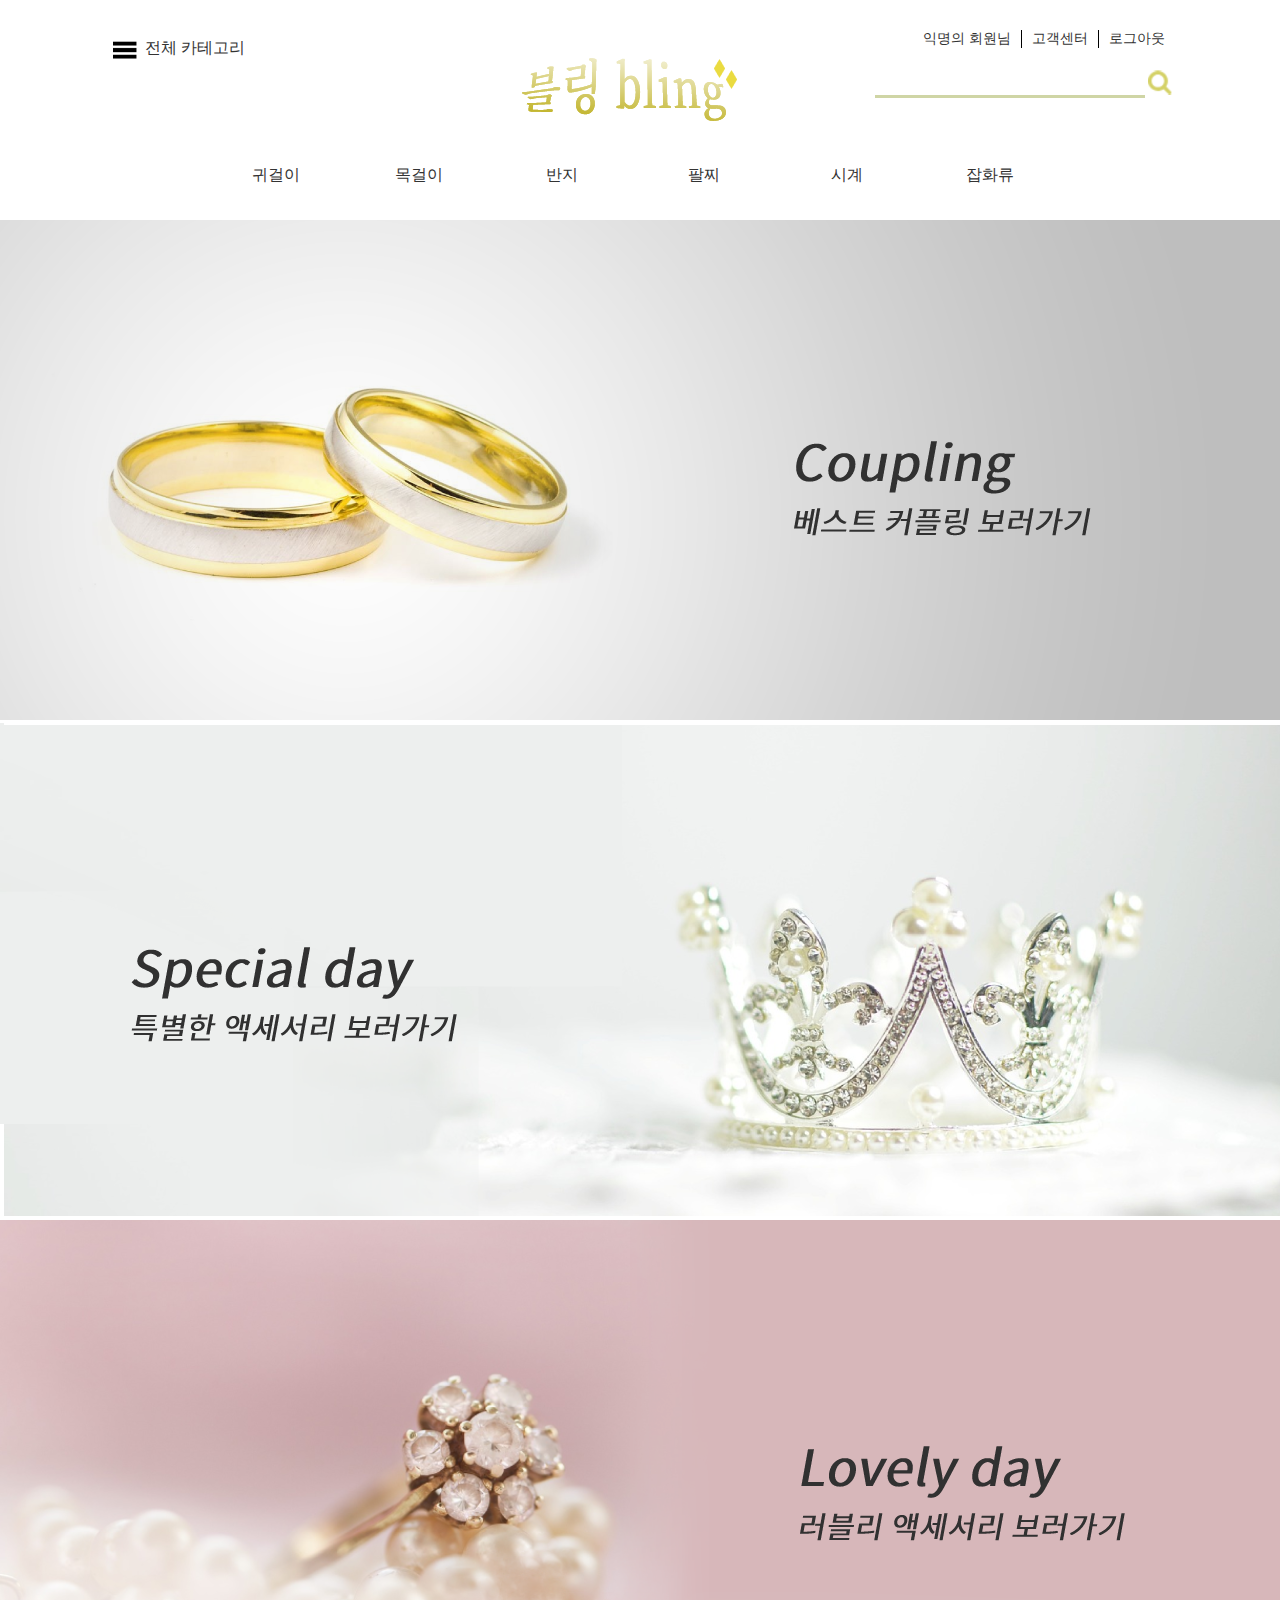
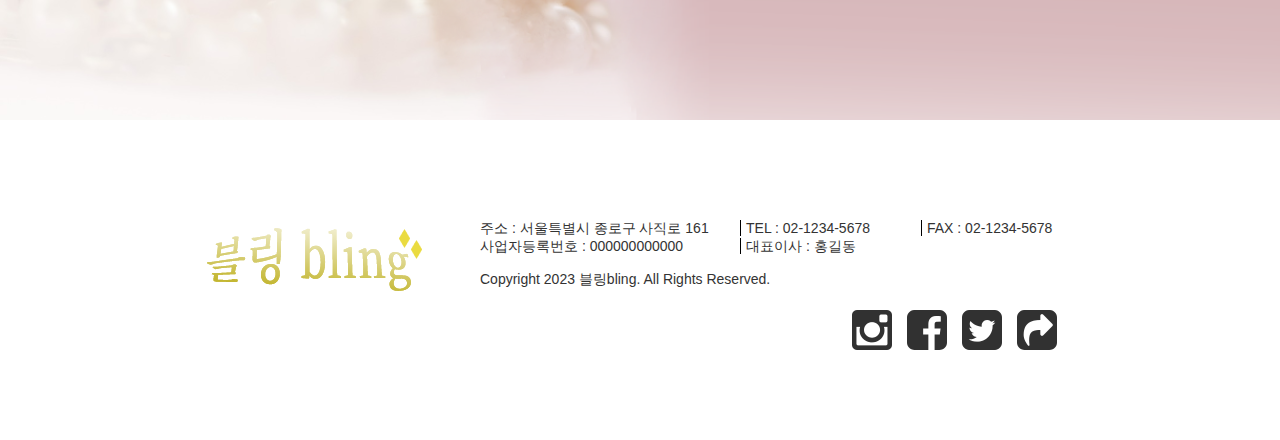
<file: bling/login_input.html>
<!DOCTYPE html>
<html>
    <head>
        <meta charset="utf-8">
        <meta title="블링bling">
        <title>블링bling</title>
        <link href="./css/main_css.css" type="text/css" rel="stylesheet">
        <script src="./javascript/jquery-1.12.3.js"></script>
        <script src="./javascript/main_js.js" defer type="text/javascript"></script>
    </head>
    <body>
        <div class="wrap">
            <div class="header">
                <div class="full_nav">
                    <li class="full_nav_text">
                        <a href="#" id="nav_text_btn">
                            <img src="./images/hamburger_button.png" alt="전체_카테고리_버튼">
                            <span>전체 카테고리</span></a>
                    </li>
                    <div id="full_nav_bak">
                        <ul class="full_main_nav">
                            <li><a href="#">귀걸이</a>
                                <ul class="full_sub_nav">
                                    <li><a href="#">링</a></li>
                                    <li><a href="#">드롭</a></li>
                                    <li><a href="#">피어싱</a></li>
                                </ul>
                            </li>
                            <li><a href="#">목걸이</a>
                                <ul class="full_sub_nav">
                                    <li><a href="#">목걸이</a></li>
                                    <li><a href="#">체인</a></li>
                                    <li><a href="#">펜던트</a></li>
                                </ul>
                            </li>
                            <li><a href="#">반지</a>
                                <ul class="full_sub_nav">
                                    <li><a href="#">데일리</a></li>
                                    <li><a href="#">커플링</a></li>
                                </ul>
                            </li>
                        </ul>
                        <ul class="full_main_nav">
                            <li><a href="#">팔찌</a>
                                <ul class="full_sub_nav">
                                    <li><a href="#">팔찌</a></li>
                                    <li><a href="#">발찌</a></li>
                                </ul>
                            </li>
                            <li><a href="#">시계</a>
                                <ul class="full_sub_nav">
                                    <li><a href="#">여성시계</a></li>
                                    <li><a href="#">남성시계</a></li>
                                    <li><a href="#">커플시계</a></li>
                                </ul>
                            </li>
                            <li><a href="#">잡화류</a>
                                <ul class="full_sub_nav">
                                    <li><a href="#">지갑</a></li>
                                    <li><a href="#">키링</a></li>
                                    <li><a href="#">가방</a></li>
                                </ul>
                            </li>
                        </ul>
                    </div>
                </div>
                <div class="logo">
                    <a href="#"><img src="./images/logo.png" alt="로고이미지"></a>
                </div>
                <div class="login">
                    <li><a href="#">익명의 회원님</a></li>
                    <li><a href="#">고객센터</a></li>
                    <li><a href="./index.html">로그아웃</a></li>
                </div>
                <div class="search_remove"></div>
                <div class="search">
                    <ul>
                        <li><input type="search" name="nav_search" class="nav_search" placeholder="검색어를 입력해 주세요" maxlength="100"></li>
                        <li><a href="#"><img src="./images/search_icon.png" alt="검색돋보기"></a></li>
                    </ul>
                </div>
                <div class="nav_bak"></div>
                <nav class="nav">
                    <ul class="main_nav">
                        <li><a href="#">귀걸이</a>
                            <ul class="sub_nav">
                                <li><a href="#">링</a></li>
                                <li><a href="#">드롭</a></li>
                                <li><a href="#">피어싱</a></li>
                            </ul>
                        </li>
                        <li><a href="#">목걸이</a>
                            <ul class="sub_nav">
                                <li><a href="#">목걸이</a></li>
                                <li><a href="#">체인</a></li>
                                <li><a href="#">펜던트</a></li>
                            </ul>
                        </li>
                        <li><a href="#">반지</a>
                            <ul class="sub_nav">
                                <li><a href="#">데일리</a></li>
                                <li><a href="#">커플링</a></li>
                            </ul>
                        </li>
                        <li><a href="#">팔찌</a>
                            <ul class="sub_nav">
                                <li><a href="#">팔찌</a></li>
                                <li><a href="#">발찌</a></li>
                            </ul>
                        </li>
                        <li><a href="#">시계</a>
                            <ul class="sub_nav">
                                <li><a href="#">여성시계</a></li>
                                <li><a href="#">남성시계</a></li>
                                <li><a href="#">커플시계</a></li>
                            </ul>
                        </li>
                        <li><a href="#">잡화류</a>
                            <ul class="sub_nav">
                                <li><a href="#">지갑</a></li>
                                <li><a href="#">키링</a></li>
                                <li><a href="#">가방</a></li>
                            </ul>
                        </li>
                    </ul>
                </nav>
            </div>
            <div class="content">
                <ul class="banner">
                    <a href="#"><li class="banner_img ban1" id="ban1"></li></a>
                    <a href="#"><li class="banner_img ban2" id="ban2"></li></a>
                    <a href="#"><li class="banner_img ban3" id="ban3"></li></a>
                </ul>
            </div>
            <div class="footer">
                <div class="footer_logo">
                    <img src="./images/logo.png" alt="푸터로고">
                </div>
                <div class="copy">
                    <li>주소 : 서울특별시 종로구 사직로 161</li>
                    <li>TEL : 02-1234-5678</li>
                    <li>FAX : 02-1234-5678</li>
                    <li>사업자등록번호 : 000000000000</li>
                    <li>대표이사 : 홍길동</li>
                    <li>Copyright 2023 블링bling. All Rights Reserved.</li>
                </div>
                <div class="sns">
                    <li><a href="#"><img src="./images/sns_icon_1.png" alt="인스타그램"></a></li>
                    <li><a href="#"><img src="./images/sns_icon_2.png" alt="페이스북"></a></li>
                    <li><a href="#"><img src="./images/sns_icon_3.png" alt="트위터"></a></li>
                    <li><a href="#"><img src="./images/sns_icon_4.png" alt="공유하기"></a></li>
                </div>
            </div>
        </div>
    </body>
</html>
</file>
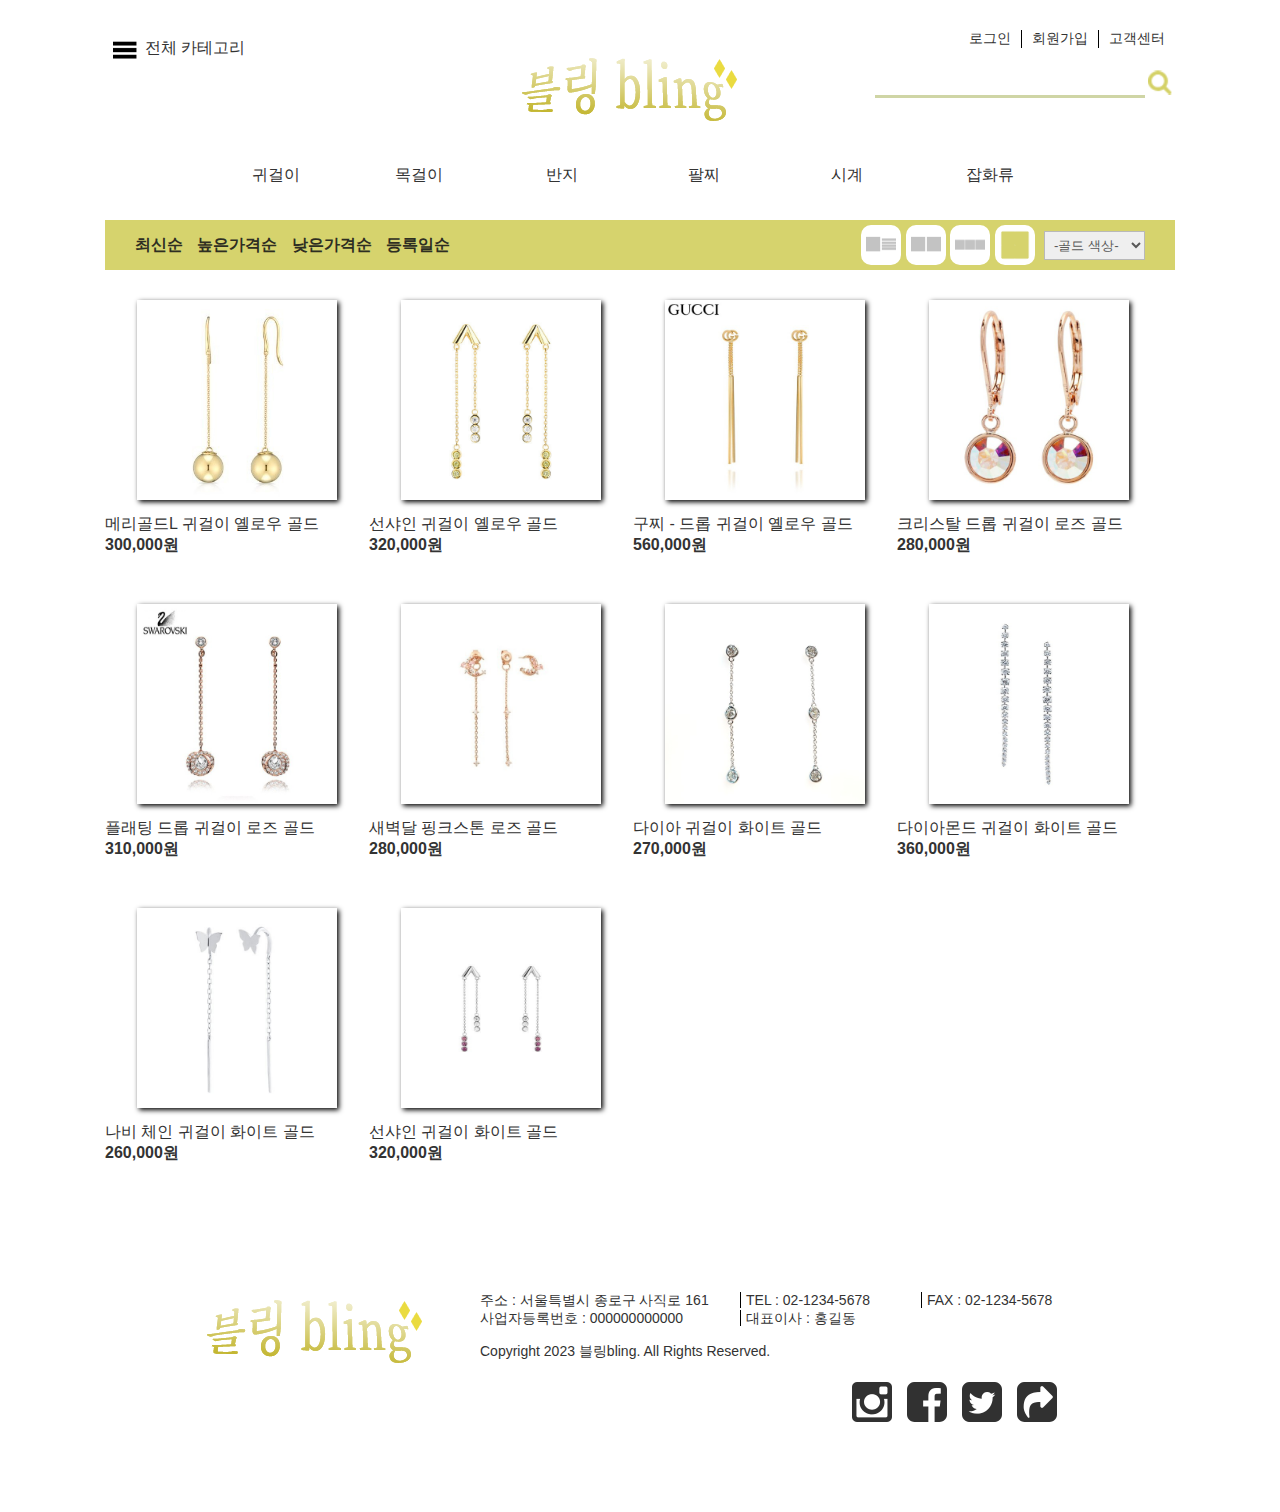
<file: bling/kategorie/kategorie_earring_drop.html>
<!DOCTYPE html>
<html>
    <head>
        <meta charset="utf-8">
        <meta title="블링bling">
        <title>블링bling-귀걸이-드롭</title>
        <link href="./css/main_css.css" type="text/css" rel="stylesheet">
        <link href="./css/kategorie_css.css" type="text/css" rel="stylesheet">
        <script src="./javascript/jquery-1.12.3.js"></script>
        <script src="./javascript/main_js.js" defer type="text/javascript"></script>
        <script src="./javascript/kategorie_drop_js.js" defer type="text/javascript"></script>
    </head>
    <body>
        <div class="wrap">
            <div class="header">
                <div class="full_nav">
                    <li class="full_nav_text">
                        <a href="#" id="nav_text_btn">
                            <img src="./images/hamburger_button.png" alt="전체_카테고리_버튼">
                            <span>전체 카테고리</span></a>
                    </li>
                    <div id="full_nav_bak">
                        <ul class="full_main_nav">
                            <li><a href="#">귀걸이</a>
                                <ul class="full_sub_nav">
                                    <li><a href="./kategorie_earring_ring.html">링</a></li>
                                    <li><a href="#">드롭</a></li>
                                    <li><a href="#">피어싱</a></li>
                                </ul>
                            </li>
                            <li><a href="#">목걸이</a>
                                <ul class="full_sub_nav">
                                    <li><a href="#">목걸이</a></li>
                                    <li><a href="#">체인</a></li>
                                    <li><a href="#">펜던트</a></li>
                                </ul>
                            </li>
                            <li><a href="#">반지</a>
                                <ul class="full_sub_nav">
                                    <li><a href="#">데일리</a></li>
                                    <li><a href="#">커플링</a></li>
                                </ul>
                            </li>
                        </ul>
                        <ul class="full_main_nav">
                            <li><a href="#">팔찌</a>
                                <ul class="full_sub_nav">
                                    <li><a href="#">팔찌</a></li>
                                    <li><a href="#">발찌</a></li>
                                </ul>
                            </li>
                            <li><a href="#">시계</a>
                                <ul class="full_sub_nav">
                                    <li><a href="#">여성시계</a></li>
                                    <li><a href="#">남성시계</a></li>
                                    <li><a href="#">커플시계</a></li>
                                </ul>
                            </li>
                            <li><a href="#">잡화류</a>
                                <ul class="full_sub_nav">
                                    <li><a href="#">지갑</a></li>
                                    <li><a href="#">키링</a></li>
                                    <li><a href="#">가방</a></li>
                                </ul>
                            </li>
                        </ul>
                    </div>
                </div>
                <div class="logo">
                    <a href="../index.html"><img src="./images/logo.png" alt="로고이미지"></a>
                </div>
                <div class="login">
                    <li><a href="../login.html">로그인</a></li>
                    <li><a href="../create_first_account.html">회원가입</a></li>
                    <li><a href="../customer_service.html">고객센터</a></li>
                </div>
                <div class="search_remove"></div>
                <div class="search">
                    <ul>
                        <li><input type="search" name="nav_search" class="nav_search" placeholder="검색어를 입력해 주세요" maxlength="100"></li>
                        <li><a href="#"><img src="./images/search_icon.png" alt="검색돋보기"></a></li>
                    </ul>
                </div>
                <div class="nav_bak"></div>
                <nav class="nav">
                    <ul class="main_nav">
                        <li><a href="#">귀걸이</a>
                            <ul class="sub_nav">
                                <li><a href="./kategorie_earring_ring.html">링</a></li>
                                <li><a href="#">드롭</a></li>
                                <li><a href="#">피어싱</a></li>
                            </ul>
                        </li>
                        <li><a href="#">목걸이</a>
                            <ul class="sub_nav">
                                <li><a href="#">목걸이</a></li>
                                <li><a href="#">체인</a></li>
                                <li><a href="#">펜던트</a></li>
                            </ul>
                        </li>
                        <li><a href="#">반지</a>
                            <ul class="sub_nav">
                                <li><a href="#">데일리</a></li>
                                <li><a href="#">커플링</a></li>
                            </ul>
                        </li>
                        <li><a href="#">팔찌</a>
                            <ul class="sub_nav">
                                <li><a href="#">팔찌</a></li>
                                <li><a href="#">발찌</a></li>
                            </ul>
                        </li>
                        <li><a href="#">시계</a>
                            <ul class="sub_nav">
                                <li><a href="#">여성시계</a></li>
                                <li><a href="#">남성시계</a></li>
                                <li><a href="#">커플시계</a></li>
                            </ul>
                        </li>
                        <li><a href="#">잡화류</a>
                            <ul class="sub_nav">
                                <li><a href="#">지갑</a></li>
                                <li><a href="#">키링</a></li>
                                <li><a href="#">가방</a></li>
                            </ul>
                        </li>
                    </ul>
                </nav>
            </div>
            <div class="content">
                <ul class="product_option">
                    <li class="product_option_list"><a href="#"><p>최신순</p></a></li>
                    <li class="product_option_list"><a href="#"><p>높은가격순</p></a></li>
                    <li class="product_option_list"><a href="#"><p>낮은가격순</p></a></li>
                    <li class="product_option_list"><a href="#"><p>등록일순</p></a></li>
                    <ul class="product_option_right">
                        <li class="product_option_grid g1"><a class="g1_a" href="#"></a></li>
                        <li class="product_option_grid g2"><a class="g2_a" href="#"></a></li>
                        <li class="product_option_grid g3"><a class="g3_a" href="#"></a></li>
                        <li class="product_option_grid g4"><a class="g4_a" href="#"></a></li>
                        <select class="product_option_gold">
                            <option selected>-골드 색상-</option>
                            <option class="yellow_gold">옐로우 골드</option>
                            <option class="rose_gold">로즈 골드</option>
                            <option class="silver_gold">실버 골드</option>
                            <option class="all_gold">모든 색상</option>
                        </select>
                    </ul>
                </ul>
                <ul class="product">
                </ul>
            </div>
            <div class="footer">
                <div class="footer_logo">
                    <img src="./images/logo.png" alt="푸터로고">
                </div>
                <div class="copy">
                    <li>주소 : 서울특별시 종로구 사직로 161</li>
                    <li>TEL : 02-1234-5678</li>
                    <li>FAX : 02-1234-5678</li>
                    <li>사업자등록번호 : 000000000000</li>
                    <li>대표이사 : 홍길동</li>
                    <li>Copyright 2023 블링bling. All Rights Reserved.</li>
                </div>
                <div class="sns">
                    <li><a href="#"><img src="./images/sns_icon_1.png" alt="인스타그램"></a></li>
                    <li><a href="#"><img src="./images/sns_icon_2.png" alt="페이스북"></a></li>
                    <li><a href="#"><img src="./images/sns_icon_3.png" alt="트위터"></a></li>
                    <li><a href="#"><img src="./images/sns_icon_4.png" alt="공유하기"></a></li>
                </div>
            </div>
        </div>
    </body>
</html>
</file>
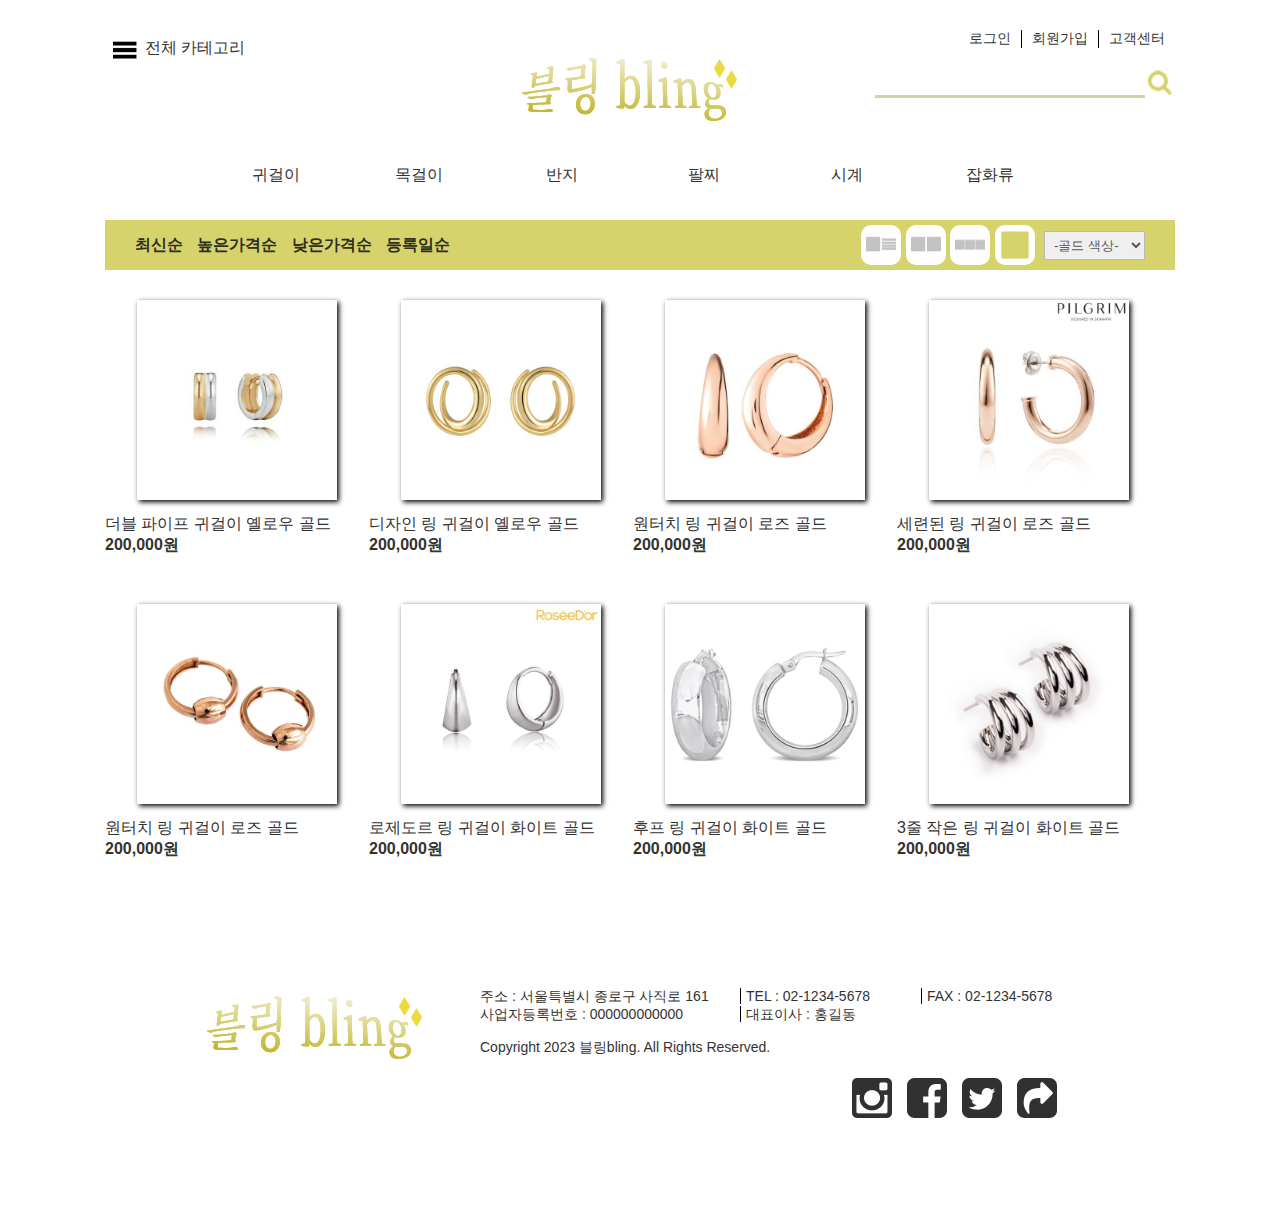
<file: bling/kategorie/kategorie_earring_ring.html>
<!DOCTYPE html>
<html>
    <head>
        <meta charset="utf-8">
        <meta title="블링bling">
        <title>블링bling-귀걸이-링</title>
        <link href="./css/main_css.css" type="text/css" rel="stylesheet">
        <link href="./css/kategorie_css.css" type="text/css" rel="stylesheet">
        <script src="./javascript/jquery-1.12.3.js"></script>
        <script src="./javascript/main_js.js" defer type="text/javascript"></script>
        <script src="./javascript/kategorie_js.js" defer type="text/javascript"></script>
    </head>
    <body>
        <div class="wrap">
            <div class="header">
                <div class="full_nav">
                    <li class="full_nav_text">
                        <a href="#" id="nav_text_btn">
                            <img src="./images/hamburger_button.png" alt="전체_카테고리_버튼">
                            <span>전체 카테고리</span></a>
                    </li>
                    <div id="full_nav_bak">
                        <ul class="full_main_nav">
                            <li><a href="#">귀걸이</a>
                                <ul class="full_sub_nav">
                                    <li><a href="./kategorie_earring_ring.html">링</a></li>
                                    <li><a href="#">드롭</a></li>
                                    <li><a href="#">피어싱</a></li>
                                </ul>
                            </li>
                            <li><a href="#">목걸이</a>
                                <ul class="full_sub_nav">
                                    <li><a href="#">목걸이</a></li>
                                    <li><a href="#">체인</a></li>
                                    <li><a href="#">펜던트</a></li>
                                </ul>
                            </li>
                            <li><a href="#">반지</a>
                                <ul class="full_sub_nav">
                                    <li><a href="#">데일리</a></li>
                                    <li><a href="#">커플링</a></li>
                                </ul>
                            </li>
                        </ul>
                        <ul class="full_main_nav">
                            <li><a href="#">팔찌</a>
                                <ul class="full_sub_nav">
                                    <li><a href="#">팔찌</a></li>
                                    <li><a href="#">발찌</a></li>
                                </ul>
                            </li>
                            <li><a href="#">시계</a>
                                <ul class="full_sub_nav">
                                    <li><a href="#">여성시계</a></li>
                                    <li><a href="#">남성시계</a></li>
                                    <li><a href="#">커플시계</a></li>
                                </ul>
                            </li>
                            <li><a href="#">잡화류</a>
                                <ul class="full_sub_nav">
                                    <li><a href="#">지갑</a></li>
                                    <li><a href="#">키링</a></li>
                                    <li><a href="#">가방</a></li>
                                </ul>
                            </li>
                        </ul>
                    </div>
                </div>
                <div class="logo">
                    <a href="../index.html"><img src="./images/logo.png" alt="로고이미지"></a>
                </div>
                <div class="login">
                    <li><a href="../login.html">로그인</a></li>
                    <li><a href="../create_first_account.html">회원가입</a></li>
                    <li><a href="../customer_service.html">고객센터</a></li>
                </div>
                <div class="search_remove"></div>
                <div class="search">
                    <ul>
                        <li><input type="search" name="nav_search" class="nav_search" placeholder="검색어를 입력해 주세요" maxlength="100"></li>
                        <li><a href="#"><img src="./images/search_icon.png" alt="검색돋보기"></a></li>
                    </ul>
                </div>
                <div class="nav_bak"></div>
                <nav class="nav">
                    <ul class="main_nav">
                        <li><a href="#">귀걸이</a>
                            <ul class="sub_nav">
                                <li><a href="./kategorie_earring_ring.html">링</a></li>
                                <li><a href="#">드롭</a></li>
                                <li><a href="#">피어싱</a></li>
                            </ul>
                        </li>
                        <li><a href="#">목걸이</a>
                            <ul class="sub_nav">
                                <li><a href="#">목걸이</a></li>
                                <li><a href="#">체인</a></li>
                                <li><a href="#">펜던트</a></li>
                            </ul>
                        </li>
                        <li><a href="#">반지</a>
                            <ul class="sub_nav">
                                <li><a href="#">데일리</a></li>
                                <li><a href="#">커플링</a></li>
                            </ul>
                        </li>
                        <li><a href="#">팔찌</a>
                            <ul class="sub_nav">
                                <li><a href="#">팔찌</a></li>
                                <li><a href="#">발찌</a></li>
                            </ul>
                        </li>
                        <li><a href="#">시계</a>
                            <ul class="sub_nav">
                                <li><a href="#">여성시계</a></li>
                                <li><a href="#">남성시계</a></li>
                                <li><a href="#">커플시계</a></li>
                            </ul>
                        </li>
                        <li><a href="#">잡화류</a>
                            <ul class="sub_nav">
                                <li><a href="#">지갑</a></li>
                                <li><a href="#">키링</a></li>
                                <li><a href="#">가방</a></li>
                            </ul>
                        </li>
                    </ul>
                </nav>
            </div>
            <div class="content">
                <ul class="product_option">
                    <li class="product_option_list"><a href="#"><p>최신순</p></a></li>
                    <li class="product_option_list"><a href="#"><p>높은가격순</p></a></li>
                    <li class="product_option_list"><a href="#"><p>낮은가격순</p></a></li>
                    <li class="product_option_list"><a href="#"><p>등록일순</p></a></li>
                    <ul class="product_option_right">
                        <li class="product_option_grid g1"><a class="g1_a" href="#"></a></li>
                        <li class="product_option_grid g2"><a class="g2_a" href="#"></a></li>
                        <li class="product_option_grid g3"><a class="g3_a" href="#"></a></li>
                        <li class="product_option_grid g4"><a class="g4_a" href="#"></a></li>
                        <select class="product_option_gold">
                            <option selected>-골드 색상-</option>
                            <option class="yellow_gold">옐로우 골드</option>
                            <option class="rose_gold">로즈 골드</option>
                            <option class="silver_gold">실버 골드</option>
                            <option class="all_gold">모든 색상</option>
                        </select>
                    </ul>
                </ul>
                <ul class="product">
                </ul>
            </div>
            <div class="footer">
                <div class="footer_logo">
                    <img src="./images/logo.png" alt="푸터로고">
                </div>
                <div class="copy">
                    <li>주소 : 서울특별시 종로구 사직로 161</li>
                    <li>TEL : 02-1234-5678</li>
                    <li>FAX : 02-1234-5678</li>
                    <li>사업자등록번호 : 000000000000</li>
                    <li>대표이사 : 홍길동</li>
                    <li>Copyright 2023 블링bling. All Rights Reserved.</li>
                </div>
                <div class="sns">
                    <li><a href="#"><img src="./images/sns_icon_1.png" alt="인스타그램"></a></li>
                    <li><a href="#"><img src="./images/sns_icon_2.png" alt="페이스북"></a></li>
                    <li><a href="#"><img src="./images/sns_icon_3.png" alt="트위터"></a></li>
                    <li><a href="#"><img src="./images/sns_icon_4.png" alt="공유하기"></a></li>
                </div>
            </div>
        </div>
    </body>
</html>
</file>
<file: bling/css/main_css.css>
@charset "utf-8";

*{
    margin: 0;
    padding: 0;
    list-style: none;
    text-decoration-line: none;
    font-family: "맑은고딕", "Arial";
    color: #333333;
}

body{
    margin: auto;
    height: 100%;
    background: #ffffff;
}

.wrap{
    min-width: 950px;
    width: 100%;
    display: flex;
    flex-wrap: wrap;  
}

.header{
    margin: auto;
    width: 1070px;
    height: 220px;
    background: #ffffff;
}
.full_nav{
    z-index: 30;
    position: absolute;
    width: 100px;
    background: #ffffff;
}
.full_nav_text{
    position: relative;
    float: left;
    margin-top: 30px;
    width: 140px;
    height: 50px;
    //background: #dba488;
}
.full_nav_text>a.on{
    background: #afbc35;
}
.full_nav_text a{
    position: relative;
    float: left;
    width: 100%;
    padding: 5px;
    text-align: center;
    //background: #d5c8c1;
}
.full_nav_text img{
    position: relative;
    float: left;
    width: 30px;
    height: 30px;
    margin-right: 5px;
}
.full_nav_text span{
    position: relative;
    float: left;
    margin-top: 3px;
}
#full_nav_bak{
    display: none;
}
.full_main_nav{
    display: flex;
    width: 500px;
    height: 170px;
    background: #ffffff;
}
.full_main_nav > li{
    width: 100%;
    //background: #709057;
}
.full_main_nav > li > a{
    width: 90%;
    display: inline-block;
    padding: 12px 0 12px 15px;
    text-align: left;
    background: #faffd0;
}
.full_main_nav > li > a:hover{
    font-weight: bold;
}
.full_main_nav > li > a.hold{
    color: #afbc35;
    font-weight: bold;
    border-bottom: 3px solid #d8e74a;
}
.full_sub_nav > li > a{
    width: 90%;
    display: inline-block;
    padding: 10px 0 10px 15px;
    text-align: left;
    font-size: 15px;
    background: #ffffff;
}
.full_sub_nav > li > a:hover{
    color: #afbc35;
    font-weight: bold;
}
.logo{
    z-index: 2;
    position: relative;
    float: left;
    margin: 50px 0 0 400px;
    width: 250px;
    height: 80px;
    background: #edff49;
}
.login{
    z-index: 2;
    position: relative;
    float: right;
    //background: #82856c;
}
.login > li{
    position: relative;
    float: left;
    margin-top: 30px;
    padding: 0 10px;
    font-size: 14px;
    border-right: 1px solid #000000;
    //background: #e1e6ba;
}
.login > li:last-child{
    border-right: none
}
.login > li > a:hover{
    font-weight: bold;
}
.search_remove{
    z-index: 0;
    position: absolute;
    top: 0;
    right: 0;
    width: 100%;
    height: 220px;
    //background: #eeeeee;
}
.search{
    position: relative;
    float: right;
    margin-top: 20px;
    width: 300px;
    height: 30px;
    //background: #edff49;
}
.nav_search{
    position: relative;
    float: left;
    width: 270px;
    height: 30px;
    border: none;
    outline: 0;
    color: #000000;
    border-bottom: 3px solid #cfd5a5;
}
.nav_search::placeholder{
    color: #ffffff;
}
.nav_search.click::placeholder{
    color: #333333;
}
.search img{
    position: relative;
    float: left;
    width: 30px;
    height: 30px;
}
.nav_bak{
    z-index: 12;
    position: fixed;
    top: 0;
    left: 0;
    height: 70px;
    background: #ffffff;
}
.nav{
    z-index: 20;
    position: relative; /*fixed로 상단고정가능*/
    float: left;
    margin: 20px 0 0 100px;
    min-width: 850px;
    width: 80%;
    height: 50px;
    background: #ffffff;
}
.main_nav{
    display: flex;
    //background: #5da426;
}
.main_nav > li{
    width: 100%;
    //background: #709057;
}
.main_nav > li > a{
    width: 100%;
    display: inline-block;
    padding: 15px 0;
    text-align: center;
    //background: #a2bd8d;
}
.main_nav > li > a:hover{
    color: #afbc35;
    font-weight: bold;
    border-bottom: 3px solid #d8e74a;
}
.main_nav > li > a.hold{
    color: #afbc35;
    font-weight: bold;
    border-bottom: 3px solid #d8e74a;
}
.sub_nav{
    display: none;
}
.sub_nav > li > a{
    width: 100%;
    display: inline-block;
    padding: 10px 0;
    text-align: center;
    font-size: 15px;
    background: #ffffff;
}
.sub_nav > li > a:hover{
    color: #afbc35;
    font-weight: bold;
}

.content{
    position: relative;
    width: 100%;
    height: 1500px;
    //background: #72792b;
}
.banner{
    position: absolute;
    top: 0;
    left: 0;
    width: 100%;
    height: 1500px;
    //background: #bac453;
}
.banner_img{
    display: flex;
    width: 100%;
    height: 500px;
    //background: #dce0aa;
}
.banner_img.ban1{
    background: url(../images/banner_1.png) no-repeat center/cover;
}
.banner_img.ban2{
    background: url(../images/banner_2.png) no-repeat center/cover;
}
.banner_img.ban3{
    background: url(../images/banner_3.png) no-repeat center/cover;
}

.footer{
    margin: auto;
    width: 900px;
    height: 320px;
    //background: #fbffc8;
}
.footer_logo{
    position: relative;
    float: left;
    margin: 100px 0 0 0;
    width: 250px;
    height: 80px;
}
.copy{
    position: relative;
    float: left;
    margin: 100px 0 0 35px;
    width: 600px;
    height: 90px;
    font-size: 14px;
    //background: #afbc35;
}
.copy > li{
    position: relative;
    float: left;
    width: 300px;
    height: 16px;
    margin-bottom: 2px;
    padding-left: 5px;
    border-left: 1px solid #000000;
    //background: #a5ad5e;
}
.copy>li:nth-child(1){
    width: 260px;
    height: 10px;
    border-left: none;
}
.copy>li:nth-child(2){
    width: 175px;
}
.copy>li:nth-child(3){
    width: 140px;
}
.copy>li:nth-child(4){
    width: 260px;
    border-left: none;
}
.copy>li:nth-child(5){
    width: 175px;
}
.copy>li:nth-child(6){
    margin-top: 15px;
    width: 360px;
    border-left: none;
}
.sns{
    position: relative;
    float: right;
    width: 238px;
    height: 50px;
    //background: #a3a779;
}
.sns li{
    position: relative;
    float: left;
    margin-right: 15px;
}
.sns li img{
    width: 40px;
    height: 40px;
}
.sns > li > a:hover{
    opacity: 0.8;
}
</file>
<file: bling/css/login_css.css>
@charset "utf-8";

*{
    margin: 0;
    padding: 0;
    list-style: none;
    text-decoration-line: none;
    font-family: "맑은고딕", "Arial";
    color: #333333;
}

.content{
    position: relative;
    width: 100%;
    height: 500px;
    background: #ffffff;
}

.login_input{
    position: relative;
    float: left;
    width: 100%;
    height: 500px;
    //background: #edff48;
}

.login_input > form{
    position: absolute;
    top: 50%;
    left: 50%;
    transform: translate(-50%,-50%);
    width: 700px;
    height: 400px;
    border: 3px solid #edff48;
    background: #ffffff;
}

.login_input > form > h3{
    position: absolute;
    top: 18%;
    left: 50%;
    transform: translate(-50%,-50%);
}

.login_input > form > ul{
    position: absolute;
    top: 53%;
    left: 52%;
    transform: translate(-50%,-50%);
}

.login_input > form > ul > li{
    position: relative;
    float: left;
    width: 300px;
    height: 50px;
}

.login_input > form > ul > li > p{
    display: inline;
    margin-right: 15px;
    font-size: 14px;
    //background: #fbffb5;
}
.login_input > form > ul > li:first-child > p{
    margin-right: 30px;
}
.login_box{
    padding: 8px;
    width: 200px;
    height: 20px;
    border: 1px solid #585858;
    border-radius: 10px;
}
.login_box::placeholder{
    opacity: 0.6;
}

.login_btn{
    float: right;
    margin-top: 5px;
    width: 60px;
    height: 28px;
    background: #faffcf;
    border: 1px solid #333333;
    border-radius: 5px;
}
.login_btn:hover{
    font-weight: bold;
    color: #494949;
    border: 1px solid #596300;
}
.login_option_text{
    position: absolute;
    float: right;
    right: 25px;
    bottom: 20px;
}
.login_option_text > a{
    margin: 10px 15px 10px 0;
    font-size: 14px;
}
.login_option_text > a:hover{
    font-weight: bold;
}
</file>
<file: bling/css/create_account_css.css>
@charset "utf-8";

*{
    margin: 0;
    padding: 0;
    list-style: none;
    text-decoration-line: none;
    font-family: "맑은고딕", "Arial";
    color: #333333;
}

.content{
    position: relative;
    width: 100%;
    height: 750px;
    background: #ffffff;
}

.login_input{
    position: relative;
    float: left;
    width: 100%;
    height: 770px;
    //background: #edff48;
}

.login_input > form{
    position: absolute;
    top: 50%;
    left: 50%;
    transform: translate(-50%,-50%);
    width: 900px;
    height: 670px;
    border: 3px solid #edff48;
    background: #ffffff;
}

.login_input > form > h3{
    position: absolute;
    top: 12%;
    left: 50%;
    transform: translate(-50%,-50%);
}

.login_input > form > ul{
    position: absolute;
    top: 54%;
    left: 52%;
    transform: translate(-50%,-50%);
}

.login_input > form > ul > li{
    position: relative;
    float: left;
    width: 100%;
    height: 50px;
}
.login_input > form > ul > li > p{
    position: relative;
    top: 8px;
    display: inline;
    font-size: 14px;
    //background: #fbffb5;
}
.login_box{
    float: right;
    margin-right: 90px;
    padding: 8px;
    width: 200px;
    height: 20px;
    border: 1px solid #585858;
    border-radius: 10px;
}
.login_box::placeholder{
    opacity: 0.6;
}

.gender > ul{
    display: block;
    position: absolute;
    top: 0;
    right: 0;
    width: 71%;
    height: 40px;
}
.gender > ul > li{
    position: relative;
    float: left;
    width: 72px;
    height: 30px;
    text-align: center;
    //background: #585858;
}
.gender > ul > li > input{
    position: absolute;
    left: 200px;
    display: none;
}
.gender > ul > li > label{
    display: block;
    position: relative;
    width: 100%;
    height: 90%;
    padding-top: 7px;
    text-align: center;
    font-size: 14px;
    border-top: 1px solid #ededed;
    border-bottom: 1px solid #ededed;
    background: #ededed;
}
.gender > ul > li > input:checked ~ label{
    background: #faffcf;
    border: 1px solid #d9e18f;
}
.gender > ul > li:first-child > label{
    border-radius: 10px 0 0 10px;
}
.gender > ul > li:last-child > label{
    border-radius: 0 10px 10px 0;
}
.login_input > form > ul > li > li:first-child{
    height: 20px;
}
.add_text_box{
    position: absolute;
    top: 8px;
    left: 350px;
    width: 300px;
    height: 20px;
}
.add_text , .add_text > strong{
    font-size: 14px;
    color: #ff0000;
}
#create_name.on{
    border: 1px solid #ff0000;
}
#create_name.on::placeholder{
    color: #ff0000;
}
#create_date.on{
    color: #ff0000;
    border: 1px solid #ff0000;
}

#create_account_btn{
    float: right;
    margin-top: 5px;
    width: 80px;
    height: 28px;
    background: #faffcf;
    border: 1px solid #333333;
    border-radius: 5px;
}
#create_account_btn:hover{
    font-weight: bold;
    color: #494949;
    border: 1px solid #596300;
}
.login_option_text{
    position: absolute;
    float: right;
    right: 25px;
    bottom: 20px;
}
.login_option_text > a{
    margin: 10px 15px 10px 0;
    font-size: 14px;
}
.login_option_text > a:hover{
    font-weight: bold;
}
</file>
<file: bling/css/create_first_account_css.css>
@charset "utf-8";

*{
    margin: 0;
    padding: 0;
    list-style: none;
    text-decoration-line: none;
    font-family: "맑은고딕", "Arial";
    color: #333333;
}

.content{
    position: relative;
    width: 100%;
    height: 900px;
    background: #ffffff;
}
.login_input {
    height: 850px;
}
.login_input > form {
    width: 900px;
    position: absolute;
    top: 55%;
    left: 50%;
    transform: translate(-50%,-50%);
    height: 830px;
}
.login_input > form > h3 {
    position: absolute;
    top: 10%;
    left: 50%;
    transform: translate(-50%,-50%);
}
.login_input > form > ul{
    width: 550px;
}
.login_input > form > ul > li.check_box_li{
    height: 230px;
}
.login_input > form > ul > li{
    width: 100%;
}
.text_check_box{    
    width: 16px;
    height: 16px;
    margin-right: 5px;
}
.login_input > form > ul > li > label > p{
    display: inline-block;
    color: #ff0000;
    margin-right: 8px;
    font-size: 14px;
}
.login_input > form > ul > li > label > p.choice{
    color: #656565;
    margin-right: 8px;
}
.check_box_li > label{
    position: absolute;
    top: -5px;
    left: 22px;
}
.check_box_li > label > span{
    display: inline-block;
    font-weight: bold;
}
.check_box_li > textarea{
    width: 540px;
    height: 150px;
    margin-top: 10px;
    padding: 10px;
    text-align: left;
}
.login_input > form > ul > li:last-child > p{
    color: #ff0000;
    display: none;
}
.next_btn{
    width: 100%;
    height: 45px;
    float: right;
    margin-bottom: 10px;
}
</file>
<file: bling/kategorie/css/main_css.css>
@charset "utf-8";

*{
    margin: 0;
    padding: 0;
    list-style: none;
    text-decoration-line: none;
    font-family: "맑은고딕", "Arial";
    color: #333333;
}

body{
    margin: auto;
    height: 100%;
    background: #ffffff;
}

.wrap{
    min-width: 950px;
    width: 100%;
    display: flex;
    flex-wrap: wrap;  
}

.header{
    margin: auto;
    width: 1070px;
    height: 220px;
    background: #ffffff;
}
.full_nav{
    z-index: 30;
    position: absolute;
    width: 100px;
    background: #ffffff;
}
.full_nav_text{
    position: relative;
    float: left;
    margin-top: 30px;
    width: 140px;
    height: 50px;
    //background: #dba488;
}
.full_nav_text>a.on{
    background: #afbc35;
}
.full_nav_text a{
    position: relative;
    float: left;
    width: 100%;
    padding: 5px;
    text-align: center;
    //background: #d5c8c1;
}
.full_nav_text img{
    position: relative;
    float: left;
    width: 30px;
    height: 30px;
    margin-right: 5px;
}
.full_nav_text span{
    position: relative;
    float: left;
    margin-top: 3px;
}
#full_nav_bak{
    display: none;
}
.full_main_nav{
    display: flex;
    width: 500px;
    height: 170px;
    background: #ffffff;
}
.full_main_nav > li{
    width: 100%;
    //background: #709057;
}
.full_main_nav > li > a{
    width: 90%;
    display: inline-block;
    padding: 12px 0 12px 15px;
    text-align: left;
    background: #faffd0;
}
.full_main_nav > li > a:hover{
    font-weight: bold;
}
.full_main_nav > li > a.hold{
    color: #afbc35;
    font-weight: bold;
    border-bottom: 3px solid #d8e74a;
}
.full_sub_nav > li > a{
    width: 90%;
    display: inline-block;
    padding: 10px 0 10px 15px;
    text-align: left;
    font-size: 15px;
    background: #ffffff;
}
.full_sub_nav > li > a:hover{
    color: #afbc35;
    font-weight: bold;
}
.logo{
    z-index: 2;
    position: relative;
    float: left;
    margin: 50px 0 0 400px;
    width: 250px;
    height: 80px;
    background: #edff49;
}
.login{
    z-index: 2;
    position: relative;
    float: right;
    //background: #82856c;
}
.login > li{
    position: relative;
    float: left;
    margin-top: 30px;
    padding: 0 10px;
    font-size: 14px;
    border-right: 1px solid #000000;
    //background: #e1e6ba;
}
.login > li:last-child{
    border-right: none
}
.login > li > a:hover{
    font-weight: bold;
}
.search_remove{
    z-index: 0;
    position: absolute;
    top: 0;
    right: 0;
    width: 100%;
    height: 220px;
    //background: #eeeeee;
}
.search{
    position: relative;
    float: right;
    margin-top: 20px;
    width: 300px;
    height: 30px;
    //background: #edff49;
}
.nav_search{
    position: relative;
    float: left;
    width: 270px;
    height: 30px;
    border: none;
    outline: 0;
    color: #000000;
    border-bottom: 3px solid #cfd5a5;
}
.nav_search::placeholder{
    color: #ffffff;
}
.nav_search.click::placeholder{
    color: #333333;
}
.search img{
    position: relative;
    float: left;
    width: 30px;
    height: 30px;
}
.nav_bak{
    z-index: 12;
    position: fixed;
    top: 0;
    left: 0;
    height: 70px;
    background: #ffffff;
}
.nav{
    z-index: 20;
    position: relative; /*fixed로 상단고정가능*/
    float: left;
    margin: 20px 0 0 100px;
    min-width: 850px;
    width: 80%;
    height: 50px;
    background: #ffffff;
}
.main_nav{
    display: flex;
    //background: #5da426;
}
.main_nav > li{
    width: 100%;
    //background: #709057;
}
.main_nav > li > a{
    width: 100%;
    display: inline-block;
    padding: 15px 0;
    text-align: center;
    //background: #a2bd8d;
}
.main_nav > li > a:hover{
    color: #afbc35;
    font-weight: bold;
    border-bottom: 3px solid #d8e74a;
}
.main_nav > li > a.hold{
    color: #afbc35;
    font-weight: bold;
    border-bottom: 3px solid #d8e74a;
}
.sub_nav{
    display: none;
}
.sub_nav > li > a{
    width: 100%;
    display: inline-block;
    padding: 10px 0;
    text-align: center;
    font-size: 15px;
    background: #ffffff;
}
.sub_nav > li > a:hover{
    color: #afbc35;
    font-weight: bold;
}

.content{
    position: relative;
    width: 100%;
    height: 1500px;
    //background: #72792b;
}
.banner{
    position: absolute;
    top: 0;
    left: 0;
    width: 100%;
    height: 1500px;
    //background: #bac453;
}
.banner_img{
    display: flex;
    width: 100%;
    height: 500px;
    //background: #dce0aa;
}
.banner_img.ban1{
    background: url(../images/banner_1.png) no-repeat center/cover;
}
.banner_img.ban2{
    background: url(../images/banner_2.png) no-repeat center/cover;
}
.banner_img.ban3{
    background: url(../images/banner_3.png) no-repeat center/cover;
}

.footer{
    margin: auto;
    width: 900px;
    height: 320px;
    //background: #fbffc8;
}
.footer_logo{
    position: relative;
    float: left;
    margin: 100px 0 0 0;
    width: 250px;
    height: 80px;
}
.copy{
    position: relative;
    float: left;
    margin: 100px 0 0 35px;
    width: 600px;
    height: 90px;
    font-size: 14px;
    //background: #afbc35;
}
.copy > li{
    position: relative;
    float: left;
    width: 300px;
    height: 16px;
    margin-bottom: 2px;
    padding-left: 5px;
    border-left: 1px solid #000000;
    //background: #a5ad5e;
}
.copy>li:nth-child(1){
    width: 260px;
    height: 10px;
    border-left: none;
}
.copy>li:nth-child(2){
    width: 175px;
}
.copy>li:nth-child(3){
    width: 140px;
}
.copy>li:nth-child(4){
    width: 260px;
    border-left: none;
}
.copy>li:nth-child(5){
    width: 175px;
}
.copy>li:nth-child(6){
    margin-top: 15px;
    width: 360px;
    border-left: none;
}
.sns{
    position: relative;
    float: right;
    width: 238px;
    height: 50px;
    //background: #a3a779;
}
.sns li{
    position: relative;
    float: left;
    margin-right: 15px;
}
.sns li img{
    width: 40px;
    height: 40px;
}
.sns > li > a:hover{
    opacity: 0.8;
}
</file>
<file: bling/kategorie/css/kategorie_css.css>
@charset "utf-8";

*{
    margin: 0;
    padding: 0;
    list-style: none;
    text-decoration-line: none;
    font-family: "맑은고딕", "Arial";
    color: #333333;
}

.content{
    margin: auto;
    position: relative;
    width: 1070px;
    height: 100%;
    //background: #949494;
}
.product_option{
    width: 100%;
    height: 50px;
    display: block;
    background: #d6d36d;
}
.product_option_list{
    display: inline-block;
    margin: 15px 5px;
}
.product_option_list:first-child{
    margin-left: 30px;
}
.product_option_list > a{
    display: inline-block;
    font-weight: bold;
}
.product_option_list > a > p{
    color: #2e2e22;
}
.product_option_list > a:hover > p{
    color: #f6f8b4;
}
.product_option_right{
    float: right;
}
.product_option_grid{
    display: inline-block;
    margin: 5px 0px;
}
.product_option_grid > a{
    display: block;
    width: 30px;
    height: 30px;
    border: 5px solid #ffffff;
    border-radius: 10px;
}
.product_option_grid.g1 > a{
    background: url(../images/product/icon/product_option_icon_1.png) no-repeat center/cover;
} 
.product_option_grid.g1 > a:hover{
    background: url(../images/product/icon/product_option_icon_1_hover.png) no-repeat center/cover;
} 
.product_option_grid.g2 > a{
    background: url(../images/product/icon/product_option_icon_2.png) no-repeat center/cover;
} 
.product_option_grid.g2 > a:hover{
    background: url(../images/product/icon/product_option_icon_2_hover.png) no-repeat center/cover;
} 
.product_option_grid.g3 > a{
    background: url(../images/product/icon/product_option_icon_3.png) no-repeat center/cover;
} 
.product_option_grid.g3 > a:hover{
    background: url(../images/product/icon/product_option_icon_3_hover.png) no-repeat center/cover;
} 
.product_option_grid.g4 > a{
    background: url(../images/product/icon/product_option_icon_4.png) no-repeat center/cover;
} 
.product_option_grid.g4 > a:hover{
    background: url(../images/product/icon/product_option_icon_4_hover.png) no-repeat center/cover;
} 
.product_option_gold{
    position: relative;
    top: -20px;
    margin-left: 5px;
    margin-right: 30px;
    padding: 5px;
    color: #585858;
    border: 1px solid #b9b9b9;
}
.product_option_gold > option{
    color: #969696;
}
.product_option_gold > option:first-child{
    color: #969696;
}
.product_option_gold > option:nth-child(2){
    color: #897700;
}
.product_option_gold > option:nth-child(3){
    color: #933857;
}
.product_option_gold > option:nth-child(4){
    color: #777777;
}
.product_option_gold > option:last-child{
    color: #5d5d5d;
}

.product{
    position: relative;
    float: left;
    width: 100%;
    //background: #7f7f7f;
}
.product_list{
    display: inline-block;
    width: 264px;
    height: 264px;
    margin: 20px 0; 
    //background: #5f5f5f;
}
.product_list > a > img{
    position: relative;
    width: 200px;
    height: 200px;
    left: 50%;
    transform: translateX(-50%);
    margin-bottom: 10px;
    box-shadow: 2px 2px 5px #000000;
}
.product_list > a > span{
    font-weight: bold;
}
.product_list > a:hover{
    opacity: 0.8;
}
.g1_text{
    display: none;
}
.g1_text.on{
    display: block;
}
.product_list.g1{
    display: flex;
    width: 100%;
    height: 100%;
    //background: #933857;
}
.product_list.g1 > a:hover{
    opacity: 1;
}
.product_list.g1 > a:hover > p , .product_list.g1 > a:hover > span{
    font-size: 22px;
}
.product_list.g1 > a:hover > img{
    transform: scale(1.02);
}
.product_list.g1 > a > img{
    position: relative;
    float: left;
    left: 3%;
    transform: translateX(-10%);
    transition: transform 0.3s ease-in-out;
    //background: #f6f8b4;
}
.product_list.g1 > a > p{
    position: relative;
    float: left;
    top: 40px;
    left: 50px;
    margin-left: 10px;
    font-size: 20px;
    //background: #f6f8b4;
}
.product_list.g1 > a > span{
    position: relative;
    float: left;
    top: 70px;
    left: -42px;
    font-size: 20px;
    //background: #f6f8b4;
}
.product_list.g2{
    display: inline-block;
    width: 50%;
    height: 100%;
    //background: #933857;
}
.product_list.g2 > a > img{
    position: relative;
    float: left;
    left: 0%;
    transform: translateX(-0%);
    //background: #f6f8b4;
}
.product_list.g2 > a > p{
    position: relative;
    float: left;
    width: 300px;
    top: 40px;
    left: 20px;
    font-size: 20px;
    //background: #f6f8b4;
}
.product_list.g2 > a > span{
    position: relative;
    float: left;
    top: 45px;
    left: 20px;
    font-size: 20px;
    background: #f6f8b4;
}
.product_list.g3{
    width: 350px;
    //background: #933857;
}
.product_list.g3 > a > img{
    width: 300px;
    height: 300px;
    //background: #f6f8b4;
}
.product_list.g3 > a > p{
    font-size: 18px;
    //background: #f6f8b4;
}
.product_list.g3 > a > span{
    font-size: 18px;
    //background: #f6f8b4;
}
</file>
